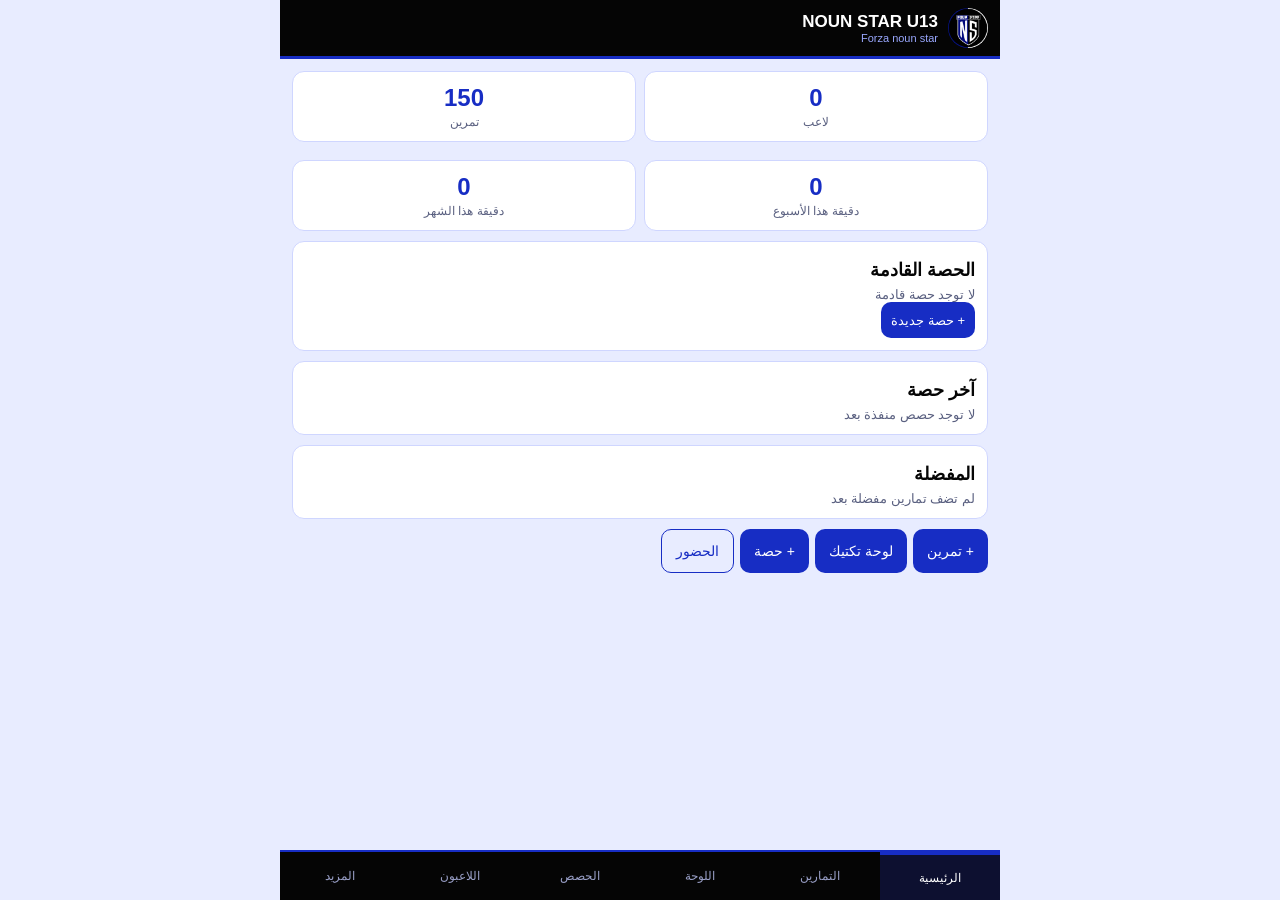
<file: index.html>
<!DOCTYPE html>
<html lang="ar" dir="rtl"><head><meta charset="utf-8">
<meta name="viewport" content="width=device-width, initial-scale=1, viewport-fit=cover">
<link rel="icon" href="icons/icon-192.png"><link rel="manifest" href="manifest.json"><meta name="theme-color" content="#172DC4"><link rel="apple-touch-icon" href="icons/apple-touch-icon-180.png"><meta name="apple-mobile-web-app-title" content="NOUN STAR"><meta name="apple-mobile-web-app-status-bar-style" content="black"><meta name="apple-mobile-web-app-capable" content="yes"><title>NOUN STAR U13</title>
<link rel="stylesheet" href="css/main.css"></head><body>
<div id="app"><header><img src="[data-uri]" alt="NOUN STAR"><div><b>NOUN STAR U13</b><small>Forza noun star</small></div></header>
<main id="main"></main>
<nav id="nav"></nav></div>
<div id="modal"></div><div id="print"></div><div id="live"></div><div id="toast"></div>
<div id="lock"><img src="[data-uri]" alt=""><b>NOUN STAR U13</b><input id="pin" type="password" inputmode="numeric" placeholder="رمز PIN" style="width:200px;text-align:center"><button class="bt" onclick="unlock()">فتح</button></div>
<script src="js/app.js"></script><script>if("serviceWorker" in navigator&&location.protocol!=="file:")navigator.serviceWorker.register("service-worker.js").catch(()=>{})</script></body></html>
</file>
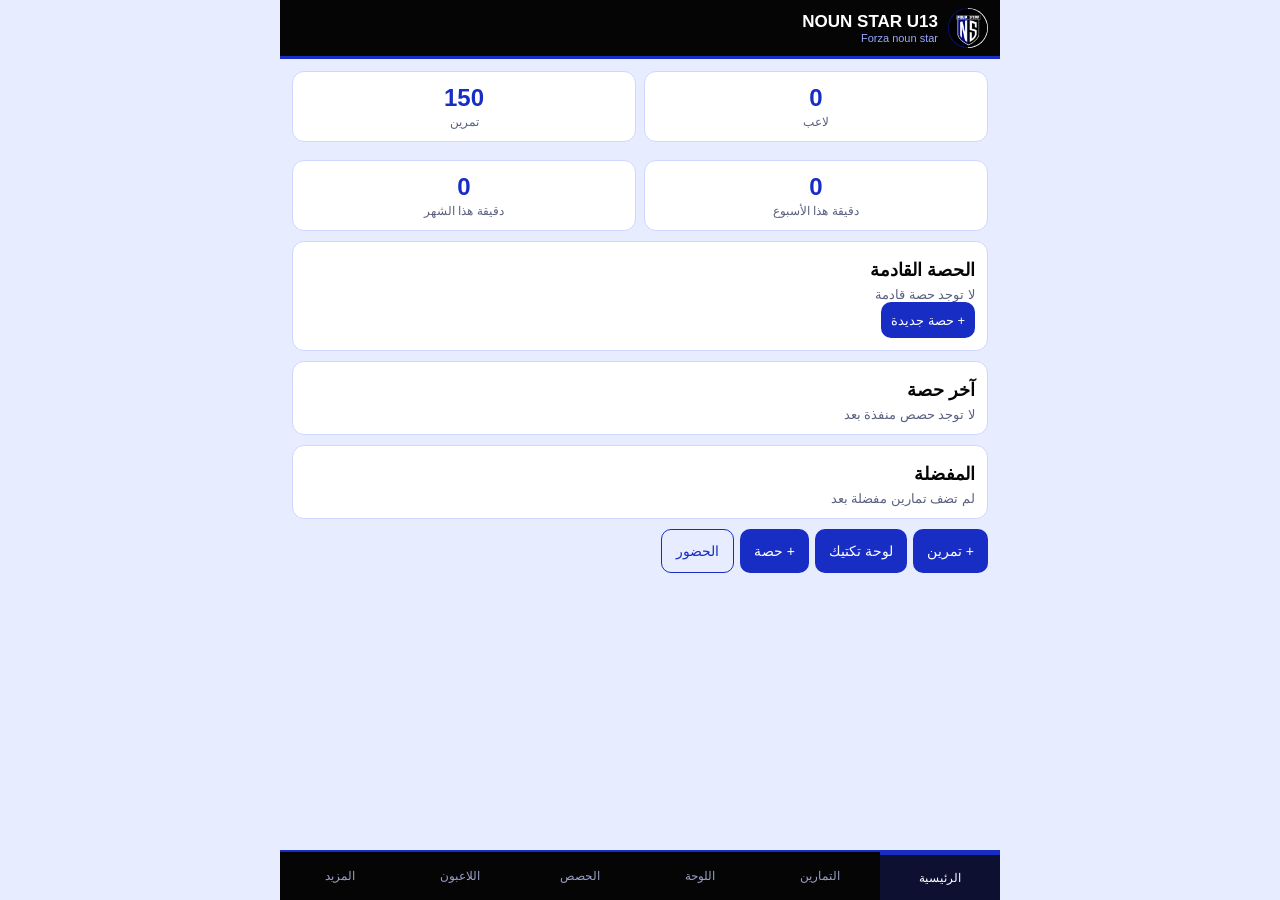
<file: noun-star-u13.html>
<!DOCTYPE html>
<html lang="ar" dir="rtl"><head><meta charset="utf-8">
<meta name="viewport" content="width=device-width, initial-scale=1, viewport-fit=cover">
<link rel="icon" href="data:,"><title>NOUN STAR U13</title>
<style>
:root{--b:#172DC4;--bg:#E8ECFF;--card:#fff;--tx:#050505;--mu:#5a6080;--bd:#cfd6ff;box-sizing:border-box;padding-top:env(safe-area-inset-top,0px);padding-bottom:env(safe-area-inset-bottom,0px)}
@media(prefers-color-scheme:dark){:root:not([data-theme="light"]){--bg:#050505;--card:#12131c;--tx:#fff;--mu:#9aa0c8;--bd:#262a4a}}
:root[data-theme="dark"]{--bg:#050505;--card:#12131c;--tx:#fff;--mu:#9aa0c8;--bd:#262a4a}
*{box-sizing:border-box}html,body{margin:0;height:100%}
body{background:var(--bg);color:var(--tx);font-family:Tahoma,"Segoe UI",Arial,sans-serif;font-size:15px}
#app{display:flex;flex-direction:column;height:100%;max-width:720px;margin:auto}
header{display:flex;align-items:center;gap:10px;padding:8px 12px;background:#050505;color:#fff;border-bottom:3px solid var(--b)}
header img{width:40px;height:40px;border-radius:50%}header b{font-size:17px}header small{color:#9aa8ff;display:block;font-size:11px}
main{flex:1;overflow-y:auto;padding:12px}
nav{display:flex;background:#050505;border-top:2px solid var(--b)}
nav button{flex:1;background:none;border:0;color:#9aa0c8;padding:9px 2px;font-size:12px;font-family:inherit;min-height:48px}
nav button.on{color:#fff;border-top:3px solid var(--b);background:#0d1030}
.card{background:var(--card);border:1px solid var(--bd);border-radius:12px;padding:12px;margin-bottom:10px}
.g{display:grid;grid-template-columns:1fr 1fr;gap:8px}
.st{text-align:center}.st b{font-size:24px;color:var(--b);display:block}.st span{font-size:12px;color:var(--mu)}
button.bt,.bt{background:var(--b);color:#fff;border:0;border-radius:10px;padding:10px 14px;font-family:inherit;font-size:14px;min-height:44px}
.bt.s{background:transparent;color:var(--b);border:1px solid var(--b)}.bt.r{background:#c0262d}.bt.m{padding:6px 10px;min-height:36px;font-size:13px}
input,select,textarea{width:100%;padding:10px;border:1px solid var(--bd);border-radius:10px;background:var(--card);color:var(--tx);font-family:inherit;font-size:15px;margin:3px 0 8px}
label{font-size:12px;color:var(--mu)}h3{margin:6px 0}.row{display:flex;gap:6px;flex-wrap:wrap;align-items:center}
.tag{background:var(--bg);color:var(--b);border-radius:8px;padding:2px 8px;font-size:12px}
.mut{color:var(--mu);font-size:13px}.empty{text-align:center;color:var(--mu);padding:24px 8px}
#modal{position:fixed;inset:0;background:#000a;display:none;align-items:flex-end;justify-content:center;z-index:9}
#modal>div{background:var(--bg);width:100%;max-width:720px;max-height:92%;overflow:auto;border-radius:16px 16px 0 0;padding:14px}
#lock{position:fixed;inset:0;background:#050505;color:#fff;display:none;flex-direction:column;align-items:center;justify-content:center;gap:12px;z-index:20}
#lock img{width:120px}#toast{position:fixed;bottom:80px;left:50%;transform:translateX(-50%);background:#050505;color:#fff;padding:8px 16px;border-radius:20px;display:none;z-index:30}
canvas{width:100%;user-select:none;-webkit-user-select:none;touch-action:none;border-radius:10px;display:block;background:#2e8b3d}
.tools button{padding:6px 8px;min-height:38px;font-size:12px}.tools .on{outline:3px solid #ffd400}
.ok{color:#0a8a3a}.bad{color:#c0262d}
#print{display:none;position:fixed;inset:0;background:#fff;color:#000;overflow:auto;z-index:40;padding:8px;direction:rtl}.pb{position:sticky;top:0;background:#fff;padding:6px 0}.pg{max-width:800px;margin:auto}
.ph{display:flex;align-items:center;gap:12px;background:#172DC4;color:#fff;padding:10px 14px;border-radius:8px;border-bottom:5px solid #050505;-webkit-print-color-adjust:exact;print-color-adjust:exact}.ph img{width:60px;height:60px;border-radius:50%}.ph h1{margin:0;font-size:20px}.ph>div:nth-child(2){flex:1}.pd{font-size:12px;text-align:left}
.pt{width:100%;border-collapse:collapse;margin:10px 0}.pt td,.pt th{border:1px solid #172DC4;padding:6px}.pt th{background:#E8ECFF;color:#172DC4;-webkit-print-color-adjust:exact;print-color-adjust:exact}
.blk{border:1px solid #cfd6ff;border-radius:8px;padding:8px;margin:8px 0;break-inside:avoid}.blk h3 small{color:#555;font-weight:normal}.di{width:100%;max-width:420px;display:block;margin:auto}.bi{max-height:190mm;max-width:100%;display:block;margin:auto}
#live{display:none;position:fixed;inset:0;background:#050505;color:#fff;overflow:auto;z-index:35;padding:10px;padding-top:calc(10px + env(safe-area-inset-top,0px));padding-bottom:calc(10px + env(safe-area-inset-bottom,0px));direction:rtl}.lvh{display:flex;flex-wrap:wrap;gap:8px;align-items:center}.lvh b{flex:1 1 100%;overflow-wrap:anywhere}.lvc{font-size:min(26vw,120px);text-align:center;font-weight:bold;font-variant-numeric:tabular-nums;direction:ltr}.lvbar{height:10px;background:#262a4a;border-radius:6px;overflow:hidden}.lvbar i{display:block;height:100%;background:#172DC4}.lvk{background:#12131c;color:#fff;border-color:#262a4a}.lvn{text-align:center;color:#9aa8ff;margin:4px}.lvk summary{min-height:36px}#live .bt.s{color:#9aa8ff;border-color:#9aa8ff}
@page{size:A4;margin:10mm}@media print{body>*:not(#print){display:none!important}#print{position:static;display:block!important;overflow:visible;padding:0}.pb{display:none}html,body{height:auto;overflow:visible;background:#fff!important}.pg h2{break-after:avoid;color:#172DC4}}
</style></head><body>
<div id="app"><header><img src="[data-uri]" alt="NOUN STAR"><div><b>NOUN STAR U13</b><small>Forza noun star</small></div></header>
<main id="main"></main>
<nav id="nav"></nav></div>
<div id="modal"></div><div id="print"></div><div id="live"></div><div id="toast"></div>
<div id="lock"><img src="[data-uri]" alt=""><b>NOUN STAR U13</b><input id="pin" type="password" inputmode="numeric" placeholder="رمز PIN" style="width:200px;text-align:center"><button class="bt" onclick="unlock()">فتح</button></div>
<script>
const $=s=>document.querySelector(s),uid=()=>Math.random().toString(36).slice(2,9),esc=s=>String(s??'').replace(/[&<>"]/g,c=>({'&':'&amp;','<':'&lt;','>':'&gt;','"':'&quot;'}[c]));
const CATS=['الإحماء','التحكم واللمسة الأولى','التمرير والاستلام','المراوغة و1 ضد 1','التسديد','الاستحواذ والروندو','المساحات الصغيرة','تكتيك هجومي','تكتيك دفاعي','الضغط والتحولات','الكرات الثابتة','حراس المرمى','السرعة والتوافق','مباريات مصغرة','التهدئة','الحماية والاحتفاظ','التحركات دون كرة','الأطراف والعرضيات','اتخاذ القرار والإدراك','الدفاع','العرضيات والإنهاء','بناء اللعب'];
const ST={p:'حاضر',a:'غائب',l:'متأخر',i:'مصاب',e:'معذور'};
let S={drills:[],boards:[],players:[],sessions:[],settings:{theme:'light'},v:1},view='home';
/* ---- storage (IndexedDB) ---- */
const idb=()=>new Promise((res,rej)=>{const r=indexedDB.open('nsu13',1);r.onupgradeneeded=()=>r.result.createObjectStore('k');r.onsuccess=()=>res(r.result);r.onerror=()=>rej(r.error)});
async function load(){try{const d=await idb();return await new Promise(r=>{const q=d.transaction('k').objectStore('k').get('s');q.onsuccess=()=>r(q.result);q.onerror=()=>r(null)})}catch(e){return null}}
async function save(){try{const d=await idb();d.transaction('k','readwrite').objectStore('k').put(JSON.parse(JSON.stringify(S)),'s')}catch(e){toast('تعذّر الحفظ في المتصفح')}}
function toast(t){const e=$('#toast');e.textContent=t;e.style.display='block';setTimeout(()=>e.style.display='none',2200)}
function modal(h){const m=$('#modal');m.innerHTML='<div>'+h+'</div>';m.style.display='flex'}
function closeM(){$('#modal').style.display='none'}
$('#modal').addEventListener('click',e=>{if(e.target.id==='modal')closeM()});
/* ---- seed ---- */
const SEED=[
['إحماء بالكرة في دوائر','الإحماء','رفع الإيقاع وتهيئة العضلات مع الكرة',10,'6-20','سهل','كرة لكل لاعب، أقماع','كل لاعب بكرة داخل مربع 20×20|جري خفيف مع دفع الكرة|تغيير الاتجاه عند الصافرة|إضافة سحب الكرة بباطن القدم','رأس مرفوع وحركة سلسة','النظر للكرة طوال الوقت'],
['لمسات أولى على حائط','التحكم واللمسة الأولى','تحسين الاستلام باتجاه اللعب',12,'2-12','سهل','كرات، أقماع','ثنائيات تبعد 5 م|تمرير واستلام بلمسة توجيه|ثم لمستان|بالقدم الضعيفة','الجسم نصف مفتوح قبل الاستلام','استلام الكرة بين القدمين'],
['مربع التمرير 4 أقماع','التمرير والاستلام','دقة التمرير والتحرك بعده',15,'8-16','متوسط','4 أقماع، كرات','مربع 15×15 مع لاعبين عند كل قمع|تمرير والتحرك لقمع آخر|إضافة كرة ثانية|تمرير بلمسة واحدة','تمرير بباطن القدم واستلام موجّه','الوقوف بعد التمرير'],
['روندو 4 ضد 1','الاستحواذ والروندو','الاستحواذ تحت ضغط خفيف',12,'5-10','سهل','أقماع، كرة','4 لاعبين حول مربع 8×8 ومدافع في المنتصف|تمرير بلمستين|من يخسر الكرة يبدل المدافع|تقليل اللمسات','قدّم زاوية تمرير للزميل','التمرير فوق الأرض بقوة زائدة'],
['روندو 5 ضد 2','الاستحواذ والروندو','تحريك الكرة بسرعة والتفكير قبل الاستلام',15,'7-14','متوسط','أقماع، كرة','5 حول مربع 10×10 و2 مدافعان|10 تمريرات = نقطة|تقييد اللمسات','التواصل بالصوت','التجمع في ناحية واحدة'],
['1 ضد 1 نحو مرميين صغيرين','المراوغة و1 ضد 1','الجرأة في المواجهة وتغيير الاتجاه',15,'6-12','متوسط','مرميان صغيران، كرات','ملعب 15×10|مهاجم ومدافع|3 دقائق ثم تبديل','خدعة ثم تسارع','الاندفاع نحو المدافع بلا خطة'],
['تسديد بعد مراوغة','التسديد','إنهاء الهجمة بثقة',15,'6-14','متوسط','مرمى، أقماع، كرات','طابور عند القمع|مراوغة قمعين|تسديد على المرمى|تغيير القدم','ثبّت القدم الساندة','التسديد بالرأس منخفض الإغلاق'],
['بناء اللعب من الخلف 4+حارس ضد 2','تكتيك هجومي','الخروج بالكرة تحت الضغط',20,'7-12','متقدم','أقماع، مرميان','الحارس وأربعة مدافعين ضد مهاجمين|الهدف تجاوز خط وسط بتمريرة|مساندة الحارس','الزوايا والمساحات','تمرير عرضي خطِر'],
['الضغط ثم التراجع','الضغط والتحولات','سرعة التحول عند فقد الكرة',15,'8-16','متقدم','أقماع، مرميان','لعب 4 ضد 4|عند فقد الكرة 5 ثوانٍ ضغط|إن فشل التراجع للمنطقة','الضغط الجماعي','ضغط فردي متفرق'],
['مباراة مصغرة 5 ضد 5','مباريات مصغرة','تطبيق المبادئ في أجواء مباراة',20,'10-12','سهل','مرميان صغيران','ملعب 40×30|لمستان إلزاميتان|هدف بعد 3 تمريرات يحسب 2','التوجيه القصير أثناء اللعب','كثرة التوقف'],
['تمطيط وتهدئة','التهدئة','استرجاع بعد الحصة',8,'الكل','سهل','لا شيء','مشي بطيء 2 د|تمطيط الفخذين والساقين 20 ث لكل عضلة|تنفس عميق','هدوء وتركيز','تمطيط مؤلم']
];
function seed(){S.drills=SEED.map(d=>({id:uid(),name:d[0],cat:d[1],goal:d[2],min:d[3],np:d[4],level:d[5],equip:d[6],steps:d[7].split('|'),tips:d[8],mist:d[9],src:'seed',fav:false,status:'جاهز',notes:'',board:'',cr:Date.now(),up:Date.now()}))}
/* ---- phase 2: extra drills, diagrams, formations ---- */
const P=(k,x,y,n)=>({id:uid(),k,x,y,n}),A=(s,x1,y1,x2,y2)=>({s,x1,y1,x2,y2});
const row=(k,n,y,x0=.15,x1=.85)=>Array.from({length:n},(_,i)=>P(k,n>1?x0+(x1-x0)*i/(n-1):.5,y,i+1));
const GEN={
rondo:(a,d)=>{const p=[];for(let i=0;i<a;i++){const t=i/a*6.283-1.57;p.push(P('a',.5+.36*Math.cos(t),.5+.36*Math.sin(t),i+1))}p.push(...row('b',d,.5,.4,.6),P('ball',.5,.14));return{p,a:[A('pass',p[0].x,p[0].y,p[1].x,p[1].y),A('pass',p[1].x,p[1].y,p[2].x,p[2].y)]}},
sq:n=>{const p=[],a=[];for(let i=0;i<n;i++){const t=i/n*6.283-1.57,x=.5+.38*Math.cos(t),y=.5+.38*Math.sin(t);p.push(P('cone',x,y),P('a',x*.9+.05,y*.9+.05,i+1))}const q=p.filter(z=>z.k==='a');q.forEach((z,i)=>{const o=q[(i+1)%n];a.push(A('pass',z.x,z.y,o.x,o.y))});return{p,a}},
pairs:()=>({p:[P('a',.15,.5,1),P('a',.85,.5,2),P('cone',.3,.35),P('cone',.7,.35),P('ball',.2,.55)],a:[A('pass',.2,.45,.8,.45),A('run',.85,.6,.85,.75)]}),
slalom:n=>{const p=[],a=[];let px=.5,py=.92;p.push(P('a',px,py,1));for(let i=0;i<n;i++){const y=.8-i*(.65/n);p.push(P('cone',.5,y));const x=i%2?.32:.68;a.push(A('drib',px,py,x,y-.03));px=x;py=y-.03}return{p,a}},
shoot:()=>({p:[P('goal',.5,.06),P('a',.5,.8,1),P('a',.88,.45,2),P('cone',.3,.55),P('cone',.7,.55),P('ball',.88,.5)],a:[A('pass',.88,.45,.55,.72),A('shot',.5,.8,.5,.1)]}),
v1:()=>({p:[P('goal',.5,.05),P('goal',.5,.95),P('a',.5,.7,1),P('b',.5,.4,1),P('ball',.5,.75)],a:[A('drib',.5,.7,.35,.5),A('shot',.35,.5,.5,.1),A('run',.5,.4,.45,.55)]}),
game:n=>{const p=[P('goal',.5,.05),P('goal',.5,.95),...row('a',n,.7),...row('b',n,.3),P('ball',.5,.5)];return{p,a:[A('pass',p[2].x,p[2].y,p[3].x,p[3].y-.1)]}},
press:(a,b)=>{const p=[...row('a',a,.65),...row('b',b,.35),P('ball',.2,.7)];return{p,a:[A('pass',p[0].x,p[0].y,p[1].x,p[1].y),A('run',p[a].x,p[a].y,p[1].x,p[1].y-.05)]}},
keeper:()=>({p:[P('goal',.5,.06),P('g',.5,.15,1),P('a',.25,.6,1),P('a',.75,.6,2),P('ball',.25,.64)],a:[A('shot',.25,.6,.45,.1),A('shot',.75,.6,.55,.1)]}),
wave:n=>({p:[...row('a',n,.85),...row('cone',n,.2).map(z=>({...z,k:'cone'}))],a:row('a',n,.85).map(z=>A('run',z.x,.82,z.x,.25))}),
gates:()=>({p:[P('cone',.25,.5),P('cone',.35,.5),P('cone',.45,.3),P('cone',.55,.3),P('cone',.65,.5),P('cone',.75,.5),P('a',.5,.85,1),P('ball',.5,.8)],a:[A('drib',.5,.85,.3,.5),A('drib',.3,.5,.5,.3),A('drib',.5,.3,.7,.5)]}),
build:()=>({p:[P('g',.5,.9,1),P('a',.2,.72,2),P('a',.8,.72,3),P('a',.5,.55,4),P('b',.35,.5,1),P('b',.65,.5,2),P('ball',.5,.86)],a:[A('pass',.5,.9,.2,.72),A('pass',.2,.72,.5,.55),A('run',.8,.72,.85,.4)]})};
const DGMAP={'إحماء بالكرة في دوائر':['wave',6],'لمسات أولى على حائط':['pairs'],'مربع التمرير 4 أقماع':['sq',4],'روندو 4 ضد 1':['rondo',4,1],'روندو 5 ضد 2':['rondo',5,2],'1 ضد 1 نحو مرميين صغيرين':['v1'],'تسديد بعد مراوغة':['shoot'],'بناء اللعب من الخلف 4+حارس ضد 2':['build'],'الضغط ثم التراجع':['press',4,4],'مباراة مصغرة 5 ضد 5':['game',5],'تمطيط وتهدئة':['wave',4]};
const NEW=[
['w1','تحريك ديناميكي للإحماء','الإحماء','رفع الحرارة وتحريك المفاصل قبل الجهد',8,'6-20','20×20 م','سهل','أقماع','جري خفيف على خط 15 م|رفع الركبتين لـ5 م|ركلات خلفية|خطوات جانبية ثم عودة','إيقاع متدرج وتنفس منتظم','البدء بسرعة قصوى','مشي سريع بدل الجري','إضافة قفزات خفيفة',['wave',6]],
['w2','بوابات الإحماء','الإحماء','تعويد اللاعب على رفع الرأس أثناء السيطرة',10,'6-16','25×25 م','سهل','أقماع، كرة لكل لاعب','نشر بوابات من قمعين|المرور بالكرة عبر أي بوابة|عدّ البوابات في دقيقة|تنويع القدم','نظرة سريعة قبل كل بوابة','التمركز عند بوابة واحدة','بوابات أوسع','ممنوع تكرار نفس البوابة',['gates']],
['c1','لمسة وتوجيه','التحكم واللمسة الأولى','توجيه الكرة بأول لمسة بعيدًا عن الضغط',12,'2-12','10×5 م لكل ثنائي','سهل','كرات، قمعان','ثنائي بينهما 6 م|الاستلام بجهة قمع محدد|تمرير باللمسة الثانية|تبديل الجهة','فتح الجسم نحو المساحة','لمس الكرة أمام الجسم دائمًا','تقريب المسافة','لمسة واحدة فقط',['pairs']],
['c2','شبكة التحكم بالألوان','التحكم واللمسة الأولى','تنويع أسطح القدم أثناء السيطرة',12,'4-12','20×20 م','متوسط','أقماع ملونة، كرات','4 أقماع ملونة بالزوايا|مناداة لون ثم الذهاب إليه بالكرة|سطح قدم مختلف في كل مرة|تسارع بعد اللمسة الأخيرة','رأس مرفوع','الجري بالكرة بعيدة','تقليل السرعة','تحديد القدم الضعيفة',['sq',4]],
['p1','مثلث التمرير والتحرك','التمرير والاستلام','تمرير وتحرك مستمر لإيجاد زاوية دعم',15,'6-12','12×12 م','سهل','3 أقماع، كرة','3 لاعبين على رؤوس مثلث|تمرير ثم الركض لقمع آخر|اتجاه عكسي بعد دقيقتين|لمستان ثم لمسة','التحرك قبل الاستلام','الوقوف بعد التمرير','تكبير المثلث','لمسة واحدة',['sq',3]],
['p2','التمرير الطويل القطري','التمرير والاستلام','تمرير طويل بدقة مع استلام موجّه',15,'4-12','30×15 م','متوسط','كرات، أقماع','ثنائيات على قطر الملعب|تمريرة طويلة أرضية|ثم عالية|استلام داخل مربع','قدم ساند بجانب الكرة','ضرب الكرة بأطراف القدم','مسافة أقصر','مسافة أطول وبلمسة',['pairs']],
['p3','بناء ثلاثي وتجاوز الضغط','التمرير والاستلام','الخروج من الضغط بتمريرات قصيرة',18,'7-10','35×25 م','متقدم','أقماع، كرات','حارس وثلاثة لاعبين ضد اثنين|تجاوز خط الأقماع بالتمرير|عند الفقد تبديل الأدوار|نقطة لكل عبور','زوايا دعم واضحة','التمرير عبر المنتصف','3 ضد 1','تحديد اللمسات',['build']],
['d1','سلالوم المراوغة','المراوغة و1 ضد 1','تغيير الاتجاه بأقل لمسات وتسارع بعده',12,'4-12','20 م طولًا','سهل','6 أقماع، كرات','5 أقماع بينها 2 م|مراوغة بباطن القدم|ثم خارجه|تسارع عند الخروج','لمسة قريبة والجسم منخفض','النظر للكرة طوال الوقت','أقماع أبعد','بالقدم الضعيفة',['slalom',5]],
['d2','1 ضد 1 بوابة نهائية','المراوغة و1 ضد 1','حسم المواجهة بخدعة ثم تسارع',15,'6-12','15×10 م','متوسط','بوابة قمعين، كرات','المهاجم يبدأ من خط الوسط|المدافع يبدأ بعده بثانية|التسجيل عبر البوابة|تبديل بعد 3 محاولات','خدعة ثم تسارع','الاندفاع بلا خطة','مدافع سلبي','مدافع يضغط فورًا',['v1']],
['s1','تسديد من تمريرة جانبية','التسديد','تسديد مباشر بعد استلام من الجناح',15,'6-12','نصف ملعب','متوسط','مرمى، كرات، أقماع','المغذّي على الجناح|تمريرة أرضية للاعب|تسديد من المنطقة|تبديل الأدوار','زاوية الجسم وقدم ساندة ثابتة','رفع الكرة عاليًا','بلا حارس','وجود حارس ومدافع',['shoot']],
['s2','تسديد بعد لمسة توجيه','التسديد','لمسة أولى نحو المرمى ثم إنهاء سريع',15,'6-12','نصف ملعب','متقدم','مرمى، كرات','تمريرة من الأمام|توجيه بلمسة|تسديد قبل خروج الحارس|تغيير القدم','لمسة بعيدة عن الحارس','لمستان قبل التسديد','تسديد بلمستين','ثانيتان فقط للإنهاء',['shoot']],
['r1','روندو 3 ضد 1','الاستحواذ والروندو','أساسيات الاستحواذ بعدد صغير',10,'4-8','6×6 م','سهل','أقماع، كرة','3 لاعبين ومدافع في مربع|تمرير بدون حد للمس|الخاسر يدافع|عدّ 5 تمريرات','التمرير بعيدًا عن المدافع','تمرير أمام المدافع','مربع أكبر','لمستان',['rondo',3,1]],
['r2','روندو 6 ضد 2','الاستحواذ والروندو','استحواذ بتنويع الزوايا والإيقاع',15,'8-16','12×12 م','متوسط','أقماع، كرتان','6 حول دائرة ومدافعان|حرية اللمس ثم لمستان|10 تمريرات نقطة|إضافة كرة ثانية','تغيير الإيقاع','التمرير لأقرب زميل فقط','4 ضد 2','لمسة واحدة',['rondo',6,2]],
['t1','المثلث الهجومي 3 ضد 2','تكتيك هجومي','خلق زيادة عددية والاستفادة منها',18,'8-14','30×25 م','متوسط','مرمى صغير، كرات','3 مهاجمين ضد مدافعين|تمرير وتحرك دون كرة|الإنهاء خلال 10 ث|تبديل الأدوار','تمريرة بعد جذب المدافع','حمل الكرة طويلًا','مدافع واحد','3 ضد 2 مع عودة مدافع',['press',3,2]],
['t2','التحرك بين الخطوط','تكتيك هجومي','استلام بين خطي الخصم وبناء الهجمة',20,'10-14','نصف ملعب','متقدم','أقماع، مرمى','خط دفاع بأقماع ولاعبون|تمريرة لمن يتحرك بين الخطين|ثم تمريرة للعمق|إنهاء','استلام بجسم نصف مفتوح','الاستلام وظهر اللاعب للمرمى','بلا ضغط','ضغط من الخلف',['build']],
['df1','التغطية والمساندة 2 ضد 1','تكتيك دفاعي','فهم دور المدافع الأول والمغطّي',15,'6-12','20×15 م','متوسط','بوابات، كرات','مدافع أول يؤخّر والثاني يغطي|إجبار المهاجم لجهة محددة|استعادة الكرة = هدف','تواصل بالصوت','الاندفاع معًا','مهاجم واحد','3 ضد 2',['press',2,2]],
['df2','حماية المساحة 2 ضد 2','تكتيك دفاعي','التمركز الدفاعي بين الكرة والمرمى',15,'4-12','20×15 م','متقدم','مرميان صغيران','مهاجمان ضد مدافعين|التراجع لحماية العمق|فريق يسجل ينتقل','جسم جانبي ورؤية الكرة','الوقوف على خط واحد','3 ضد 2 دفاعيًا','مباراة بمرمى كبير',['v1']],
['pr1','مطاردة بعد الفقد','الضغط والتحولات','الضغط الفوري عند فقد الكرة',15,'8-16','30×20 م','متقدم','أقماع، كرات','4 ضد 4 مع مناطق|عند فقد الكرة 5 ثوانٍ ضغط|ثم تراجع منظم|نقطة للاستعادة','إغلاق الخيار القريب','الضغط الفردي','6 ثوانٍ','4 ثوانٍ',['press',4,4]],
['g1','التصدي للتسديدات القريبة','حراس المرمى','وضعية الاستعداد والتصدي',12,'2-6','منطقة 6 ياردات','سهل','مرمى، كرات','حارس في وضع الاستعداد|تسديدات أرضية قوية|ثم نصف ارتفاع|عودة للوضع','وزن على مقدمة القدم','التراجع للخلف','أرضية فقط','تسديدات متتابعة',['keeper']],
['g2','توزيع الحارس بالقدم','حراس المرمى','تمرير الحارس بدقة لبدء الهجمة',12,'3-8','نصف ملعب','متوسط','مرمى، أقماع، كرات','الحارس يمرر للمدافع بين قمعين|ثم تمريرة للجناح|استلام الكرة بيده ثم قدمه','نظرة لتحديد الزميل','تمريرة قوية جدًا','مسافة قصيرة','بوجود ضغط',['build']],
['sp1','تسارع 10 أمتار','السرعة والتوافق','انطلاقة سريعة من وضع متنوع',10,'4-16','خط 10 م','سهل','أقماع','البدء من وقوف|البدء من جلوس|البدء بعد خطوات جانبية|راحة 30 ث','ميل الجسم للأمام','رفع الجسم مبكرًا','مسافة 5 م','وزن زائد صفر وانطلاقة مع كرة',['wave',5]],
['sp2','توافق بين الأقماع','السرعة والتوافق','خفة القدمين وتنسيق الحركة',10,'4-12','15 م','متوسط','7 أقماع','لمس كل قمع بالقدم بالتتابع|خطوات جانبية بين الأقماع|قفز على قدم|بالكرة','أطراف الأصابع','الاستعجال على حساب الدقة','إيقاع أبطأ','بالكرة وبلمسة',['slalom',7]],
['m1','مباراة 3 ضد 3','مباريات مصغرة','تطبيق مبادئ اللعب في مساحة صغيرة',15,'6-12','30×20 م','سهل','مرميان صغيران','3 ضد 3 بمرميين|هدف بعد 3 تمريرات|تغيير الفرق كل 5 د|شرط لمستين','تعليمات قصيرة','الركض بالكرة وحدها','4 ضد 3','لمستان',['game',3]],
['m2','مباراة 4 ضد 4 بحارس','مباريات مصغرة','موازنة الهجوم والدفاع مع وجود حارس',20,'10-12','40×30 م','متوسط','مرميان، أقماع','4 ضد 4 بحارس لكل فريق|الرمية بدل التسلل|بعد الهدف انطلاق من الحارس|شرط الاستحواذ 3 تمريرات','التوازن الدفاعي','الاندفاع جميعًا','5 ضد 4','لمستان ومنطقة محايدة',['game',4]]];
function migrate(){S.forms=S.forms||{};S.seeded=S.seeded||[];S.drills.forEach(d=>{if(d.src==='seed'&&!d.dg&&DGMAP[d.name])d.dg=DGMAP[d.name]});
NEW.forEach(r=>{if(S.seeded.includes(r[0]))return;S.seeded.push(r[0]);S.drills.push({id:uid(),sid:r[0],name:r[1],cat:r[2],goal:r[3],min:r[4],np:r[5],space:r[6],level:r[7],equip:r[8],steps:r[9].split('|'),tips:r[10],mist:r[11],easy:r[12],hard:r[13],dg:r[14],src:'seed',fav:false,status:'جاهز',notes:'',board:'',cr:Date.now(),up:Date.now()})})}
function dgImg(d){if(!d.dg||!GEN[d.dg[0]])return'';const c=document.createElement('canvas');c.width=600;c.height=420;const c0=cx;cx=c.getContext('2d');cx.fillStyle='#2e8b3d';cx.fillRect(0,0,600,420);cx.strokeStyle='#fff';cx.lineWidth=4;cx.strokeRect(12,12,576,396);items(GEN[d.dg[0]](...d.dg.slice(1)),600,420);const u=c.toDataURL();cx=c0;return u}
const FORMS={'4-3-3':[1,4,3,3],'4-2-3-1':[1,4,2,3,1],'4-4-2':[1,4,4,2],'3-5-2':[1,3,5,2]};
function applyForm(n){if(!n)return;const f=FORMS[n]||S.forms[n];if(!f)return;snap();const fr=B.frames[fi];fr.p=fr.p.filter(i=>i.k!=='a'&&i.k!=='g');
if(typeof f[0]==='number'){const ys=f.map((_,i)=>.9-i*(.58/(f.length-1)));let k=0;f.forEach((c,i)=>{for(let j=0;j<c;j++)fr.p.push({id:uid(),k:i?'a':'g',x:(j+1)/(c+1),y:ys[i],n:++k})})}else f.forEach(q=>fr.p.push({...q,id:uid()}));draw()}
function saveForm(){const n=(prompt('اسم التشكيلة؟')||'').trim();if(!n)return;S.forms[n]=B.frames[fi].p.filter(i=>i.k==='a'||i.k==='g').map(({x,y,k,n})=>({x,y,k,n}));save();toast('تم حفظ التشكيلة');boardView()}
function linkD(id){if(!id)return;saveB();const d=S.drills.find(x=>x.id===id);d.board=B.id;save();toast('تم الربط بالتمرين')}
function arcD(id){const d=S.drills.find(x=>x.id===id);d.status=d.status==='مؤرشف'?'جاهز':'مؤرشف';save();dl()}
function pitchAlt(W,H){const pt=(B&&B.pt)||'full';if(pt==='full')return false;cx.fillStyle='#2e8b3d';cx.fillRect(0,0,W,H);cx.strokeStyle='#fff';cx.lineWidth=3;const m=W*.04;cx.strokeRect(m,m,W-2*m,H-2*m);if(pt==='half'){cx.strokeRect(W*.2,m,W*.6,H*.28);cx.strokeRect(W*.36,m,W*.28,H*.1);cx.beginPath();cx.arc(W/2,H-m,W*.13,Math.PI,0);cx.stroke()}else{cx.setLineDash([12,12]);cx.strokeRect(W*.18,H*.2,W*.64,H*.6);cx.setLineDash([])}return true}
const hs=s=>{let h=2166136261;for(let i=0;i<s.length;i++){h^=s.charCodeAt(i);h=Math.imul(h,16777619)}return(h>>>0).toString(16)};
const EQ=['cone','ball','goal','disc'];
/* ---- print & PDF (local: browser print dialog -> "Save as PDF") ---- */
const LOGO=()=>$('header img').src;
function showPrint(h){const p=$('#print');p.innerHTML=`<div class="pb"><button class="bt" onclick="window.print()">طباعة / حفظ PDF</button> <button class="bt s" onclick="$('#print').style.display='none'">إغلاق</button></div><div class="pg">${h}</div>`;p.style.display='block';p.scrollTop=0}
const pHead=t=>`<div class="ph"><img src="${LOGO()}" alt=""><div><h1>NOUN STAR U13</h1><div>${t}</div></div><div class="pd">Forza noun star<br>${new Date().toLocaleDateString('ar')}</div></div>`;
function boardImg(b,i){const c=document.createElement('canvas');c.width=600;c.height=840;const c0=cx,B0=B;cx=c.getContext('2d');B=b;pitch(600,840);items(b.frames[i||0],600,840);B=B0;cx=c0;return c.toDataURL()}
const boardBlock=b=>b.frames.slice(0,6).map((f,i)=>`<div class="blk"><h3>${esc(b.name)} — إطار ${i+1}</h3><img class="bi" alt="" src="${boardImg(b,i)}"></div>`).join('');
const drillBlock=d0=>drillBlock0(E(d0)),drillBlock0=d=>`<div class="blk"><h3>${esc(d.name)} <small>${d.min} د · ${esc(d.level)} · <bdi dir="ltr">${esc(d.np)}</bdi> لاعب</small></h3>${dgImgs(d).map(u=>`<img class="di" alt="" src="${u}">`).join('')}<p><b>الهدف:</b> ${esc(d.goal)}</p>${d.space?`<p><b>المساحة:</b> ${esc(d.space)}</p>`:''}<p><b>المعدات:</b> ${esc(d.equip)}</p><ol>${d.steps.map(s=>`<li>${esc(s)}</li>`).join('')}</ol><p><b>نقاط التدريب:</b> ${esc(d.tips)}</p><p><b>أخطاء شائعة:</b> ${esc(d.mist)}</p>${d.easy?`<p><b>تبسيط:</b> ${esc(d.easy)} — <b>تصعيد:</b> ${esc(d.hard)}</p>`:''}${d.safe?`<p><b>السلامة:</b> ${esc(d.safe)}</p>`:''}</div>`;
function printDrill(id){const d=S.drills.find(x=>x.id===id),b=S.boards.find(x=>x.id===d.board);closeM();showPrint(pHead('بطاقة تمرين')+drillBlock(d)+(b?boardBlock(b):''))}
function printBoard(){if(B)showPrint(pHead('لوحة تكتيكية')+boardBlock(B))}
function printSession(id){const s=typeof id==='object'?id:S.sessions.find(x=>x.id===id),t=sum(s),df=t-s.total,at=Object.values(s.att||{}),n=k=>at.filter(x=>x===k).length;
showPrint(pHead('خطة حصة: '+esc(s.name))+`<table class="pt"><tr><td>التاريخ: ${esc(s.date)}</td><td>المدة المحددة: ${s.total} د</td><td>مجموع المراحل: ${t} د${df>0?` (يزيد ${df} د)`:''}</td></tr><tr><td colspan="3">الهدف: ${esc(s.goal||'—')}</td></tr></table><table class="pt"><tr><th>#</th><th>المرحلة</th><th>المدة</th><th>التمرين</th></tr>${s.ph.map((p,i)=>`<tr><td>${i+1}</td><td>${esc(p.name)}</td><td>${p.min} د</td><td>${esc((S.drills.find(d=>d.id===p.drill)||{}).name||'—')}</td></tr>`).join('')}</table>`+s.ph.map(p=>{const d=S.drills.find(x=>x.id===p.drill),b=S.boards.find(x=>x.id===p.board);return d||b?`<h2>${esc(p.name)} (${p.min} د)</h2>${p.note?`<p>ملاحظة المدرب: ${esc(p.note)}</p>`:''}`+(d?drillBlock(d):'')+(b?boardBlock(b):''):''}).join('')+`<div class="blk"><h3>الحضور والتقييم</h3><p>حاضر ${n('p')} · غائب ${n('a')} · متأخر ${n('l')} · مصاب ${n('i')} · معذور ${n('e')}</p><p>${esc(s.eval||'لا توجد ملاحظات')}</p></div>`)}
/* ---- batch 1: more diagram templates + 24 drills + filters ---- */
Object.assign(GEN,{
shield:f=>({p:[P('a',.5,.6,1),P('b',.5,f?.72:.45,1),P('ball',.5,.62),P('cone',.25,.3),P('cone',.75,.3),P('cone',.25,.85),P('cone',.75,.85)],a:[A('run',.5,f?.85:.3,.5,f?.74:.47),A('drib',.5,.6,f?.3:.75,f?.4:.7)]}),
tri:()=>({p:[P('a',.5,.2,1),P('a',.2,.75,2),P('a',.8,.75,3),P('cone',.5,.5)],a:[A('pass',.5,.2,.2,.75),A('pass',.2,.75,.8,.75),A('pass',.8,.75,.5,.2),A('run',.2,.75,.3,.55)]}),
dia:()=>({p:[P('a',.5,.1,1),P('a',.1,.5,2),P('a',.9,.5,3),P('a',.5,.9,4),P('b',.5,.5,1)],a:[A('pass',.5,.1,.1,.5),A('pass',.1,.5,.5,.9),A('run',.5,.5,.3,.35)]}),
wing:f=>({p:[P('goal',.5,.05),P('a',f?.1:.9,.5,1),P('a',.4,.2,2),P('a',.6,.2,3),P('b',.5,.2,1),P('ball',f?.1:.9,.55)],a:[A('run',f?.1:.9,.5,f?.1:.9,.2),A('pass',f?.1:.9,.2,.45,.2),A('shot',.45,.2,.5,.08)]}),
corner:()=>({p:[P('goal',.5,.05),P('ball',.95,.04),P('a',.95,.1,1),P('a',.6,.2,2),P('a',.4,.25,3),P('b',.5,.15,1),P('b',.65,.28,2)],a:[A('pass',.95,.1,.8,.3),A('run',.6,.2,.75,.3),A('shot',.8,.3,.5,.08)]}),
scan:()=>({p:[P('a',.5,.5,1),P('cone',.5,.1),P('cone',.1,.5),P('cone',.9,.5),P('cone',.5,.9),P('b',.5,.75,1),P('ball',.5,.55)],a:[A('run',.5,.5,.5,.2),A('run',.5,.5,.2,.5)]}),
chain:n=>({p:row('a',n,.5),a:row('a',n,.5).slice(1).map((z,i)=>A('pass',.15+.7*i/(n-1),.45,z.x,.45)).concat([A('run',.15,.6,.85,.6)])}),
zones:()=>({p:[...row('a',3,.75),...row('b',2,.5,.3,.7),P('disc',.5,.5),P('cone',.05,.5),P('cone',.95,.5),P('a',.5,.25,4)],a:[A('pass',.5,.75,.5,.28)]}),
trans:n=>({p:[P('goal',.5,.05),P('goal',.5,.95),...row('a',n,.6),...row('b',n,.4),P('ball',.5,.5)],a:[A('shot',.5,.6,.5,.92),A('run',.2,.4,.2,.65)]}),
relay:()=>({p:[...row('cone',3,.3,.25,.75),...row('a',3,.85,.25,.75),P('ball',.25,.9)],a:[A('drib',.25,.85,.25,.33),A('run',.25,.3,.25,.8)]}),
foot:()=>({p:[...row('cone',6,.4,.2,.8),...row('cone',6,.55,.2,.8),P('a',.1,.9,1)],a:[A('run',.1,.9,.2,.6),A('run',.2,.6,.3,.45),A('run',.3,.45,.4,.6),A('run',.4,.6,.5,.45)]}),
kd:()=>({p:[P('goal',.5,.06),P('g',.5,.14,1),P('a',.5,.55,1),P('cone',.3,.14),P('cone',.7,.14)],a:[A('shot',.5,.55,.3,.1),A('shot',.5,.55,.7,.1)]})});
const TY={'الإحماء':'بدني','السرعة والتوافق':'بدني','التهدئة':'بدني','مباريات مصغرة':'لعب'};['الكرات الثابتة','تكتيك هجومي','تكتيك دفاعي','الضغط والتحولات','الأطراف والعرضيات','التحركات دون كرة','اتخاذ القرار والإدراك','الاستحواذ والروندو','المساحات الصغيرة'].forEach(c=>TY[c]='تكتيكي');
const phs=d=>d.phase||(d.cat==='الإحماء'?'إحماء':d.cat==='التهدئة'?'تهدئة':'رئيسي'),tys=d=>d.type||TY[d.cat]||'فني',dm=d=>d.min<=10?'≤10':d.min<=15?'11-15':d.min<=20?'16-20':'>20',npr=d=>{const m=String(E(d).np).match(/\d+/g);return m?[+m[0],+m[m.length-1]]:[0,99]};
const NEW2=[
['n1','حماية الكرة بالجسم','الحماية والاحتفاظ','إبقاء الجسم بين الكرة والمدافع',12,'4-12','10×10 م','سهل','كرات، 4 أقماع','مهاجم بالكرة ومدافع سلبي|المهاجم يتحرك داخل المربع مبقيًا جسمه حاجزًا|المدافع يضغط تدريجيًا|30 ثانية ثم تبديل','ذراع للتوازن لا للدفع، ركبتان مثنيتان','النظر للكرة وإدارة الظهر للمدافع','مدافع سلبي','مدافع كامل الضغط','shield',0,'ممنوع الدفع بالذراعين؛ مربعات متباعدة 3 م'],
['n2','دوران بعد استلام ظهرًا','الحماية والاحتفاظ','الاستلام ظهرًا للمرمى ثم الاستدارة بسرعة',15,'4-10','12×12 م','متوسط','كرات، أقماع','لاعب بظهره لمدافع بعيد 2 م|يستلم تمريرة ويستدير بباطن أو خارج القدم|يتجه لقمع ملون ينادي به المدرب|تبديل الأدوار','فحص الكتف قبل الاستلام','الاستلام بالقدم البعيدة','مدافع ثابت','مدافع يلاصق','shield',1,'المدافع لا يتدخل قبل اللمسة الأولى'],
['n3','مثلث مفتوح: تمرير وتحرك','التحركات دون كرة','صناعة زاوية دعم بعد كل تمريرة',15,'6-12','15×15 م','متوسط','أقماع، كرات','3 لاعبين على مثلث|بعد التمرير يتحرك الممرر لزاوية جديدة|مدافع يدخل بعد دقيقتين|عد 10 تمريرات','الدعم بزاوية 45° لا خلف الكرة','التمرير ثم الوقوف','بلا مدافع','بلمستين وبمدافع','tri',0,'مسافة 5 م بين المجموعات'],
['n4','معين الاستحواذ 4+1','الاستحواذ والروندو','تمرير عبر المنتصف وتحريك المدافع',15,'5-10','12×12 م','متوسط','4 أقماع، كرة','4 لاعبين على رؤوس معين ومدافع في الوسط|عبور الكرة من الوسط للجهة المقابلة|المدافع يبدّل عند الاستعادة|نقطة لكل تمريرة قطرية','توقع تمريرة الزميل قبل الاستلام','التمرير للجار القريب فقط','لمستان','لمسة واحدة','dia',0,'تباعد المجموعات المتجاورة'],
['n5','انطلاقة الجناح والعرضية','الأطراف والعرضيات','الوصول لخط النهاية وتمرير عرضي دقيق',18,'6-10','نصف ملعب','متوسط','مرمى، أقماع، كرات','الجناح يجري بالكرة على الطرف|عرضية أرضية قبل الخط|مهاجمان يقتحمان المنطقة|إنهاء مباشر','رفع الرأس قبل العرضية','عرضية بلا نظرة','بدون مدافع','مدافع واحد','wing',0,'حارس مرمى بقفاز؛ كرات احتياطية خارج المنطقة'],
['n6','عرضية أرضية للخلف','الأطراف والعرضيات','تمريرة سحب إلى قوس المنطقة',18,'6-10','نصف ملعب','متقدم','مرمى، كرات','الجناح الأيسر على الطرف|يسحب الكرة للخلف|لاعب قادم من الخلف ينهي بلمسة|تبديل الأجنحة','توقيت الركضة بعد التمريرة','ركضة مبكرة','تمرير ثابت','مدافع مع اللعب','wing',1,'تباعد 3 م بين الطوابير'],
['n7','ركنية قصيرة منظمة','الكرات الثابتة','تنفيذ ركنية قصيرة بخطة بسيطة',15,'8-12','منطقة الجزاء','متوسط','مرمى، كرات','المنفذ يمرر قصيرة|زميل يستلم ويعيد|تمريرة في منطقة الجزاء|إنهاء','اتفاق مسبق بإشارة','تمرير بطيء','بلا مدافعين','مدافعان','corner',0,'تحذير من التدافع في المنطقة'],
['n8','مسح بصري بالألوان','اتخاذ القرار والإدراك','النظر حول اللاعب قبل الاستلام',12,'4-12','15×15 م','سهل','أقماع ملونة، كرات','لاعب وسط 4 أقماع ملونة|المدرب ينادي لونًا قبل التمرير|يستلم ويدور نحو اللون|إعادة','التفاتة قبل التمريرة','النظر للكرة فقط','لونان','نداء متأخر','scan',0,'مسافة آمنة حول المربع'],
['n9','سلسلة تمرير وتبديل','التمرير والاستلام','تمرير وتتبع الكرة بإيقاع',12,'5-12','25 م','سهل','كرات','اللاعبون في صف|تمرير للتالي ثم الجري لنهاية الصف|بلمستين ثم لمسة|عد التمريرات المتتالية','وجه القدم ثابت','تمريرة ضعيفة','مسافة أقصر','بالقدم الضعيفة','chain',5,'ممر الجري خلف الصف'],
['n10','ثلاث مناطق مع محايد','المساحات الصغيرة','التمرير بين خطوط مع لاعب محايد',20,'8-12','30×20 م','متقدم','أقماع، أقراص','منطقة وسط بها محايد|3 ضد 2 في المنطقة الأولى|تمريرة للمحايد ثم للمنطقة الثانية|إكمال الهجمة','التمرير بعد جذب المدافع','عبور المحايد بلا تفكير','محايد حر','محايد بلمسة','zones',0,'مسافة 3 م بين المناطق'],
['n11','تحول سريع 3 ضد 3','الضغط والتحولات','الانتقال بعد فقد أو استعادة الكرة',15,'6-12','35×25 م','متقدم','مرميان، أقماع','3 ضد 3 بمرميين|عند الاستعادة تسديد خلال 6 ثوانٍ|عند الفقد تراجع|تبديل الفرق','أول تمريرة للأمام بعد الاستعادة','التراجع المتأخر','8 ثوانٍ','5 ثوانٍ','trans',3,'كرات احتياطية خلف المرميين'],
['n12','تتابع المراوغة والعودة','المراوغة و1 ضد 1','سرعة المراوغة بالكرة مع التتابع',12,'6-12','20 م','سهل','أقماع، كرات','فرق بصفوف|مراوغة حول قمع ثم عودة|يمرر الكرة للتالي|الفريق الأسرع ينتصر','لمسات قصيرة','كرة بعيدة عن القدم','قمع قريب','بالقدم الضعيفة','relay',0,'صفوف متباعدة 4 م'],
['n13','سلم التوافق بالأقماع','السرعة والتوافق','خفة القدمين وتنسيق الحركة',10,'4-12','10×6 م','سهل','12 قمعًا','صفان من الأقماع|خطوة داخل كل مربع|ثم خطوتان جانبية|بالكرة في آخر جولة','إيقاع منتظم','النظر للأقدام','بطيء','أسرع','foot',0,'أرضية خالية من العوائق'],
['n14','ارتماء الحارس يمينًا ويسارًا','حراس المرمى','وضعية الارتماء وسقوط آمن',12,'2-4','منطقة المرمى','متوسط','مرمى، كرات','وضعية الاستعداد|تسديدة لجهة محددة|ارتماء والكرة تحت اليدين|وقوف وإعادة','الدفع بالقدم القريبة','السقوط على الكوع','كرة بطيئة','تسديد متتالية','kd',0,'أرضية عشبية أو مرتبة؛ سقوط على الجنب'],
['n15','تمرير حائط 1-2','التمرير والاستلام','تجاوز المدافع بتمريرة وانطلاقة',15,'4-12','15×10 م','متوسط','أقماع، كرات','لاعب ومدافع ولاعب حائط|تمرير للحائط وركضة|استلام بلمسة|تبديل','توقيت الركضة','التمرير والوقوف','مدافع سلبي','مدافع نشط','tri',0,'منطقة التمرير بعيدة عن الآخرين'],
['n16','تغيير اللعب بين الجهتين','تكتيك هجومي','تحويل الكرة للجهة الأخرى بسرعة',18,'8-12','نصف ملعب','متوسط','أقماع، كرات','فريق يلعب 4 ضد 2 في جهة|يمرر للجهة الأخرى 4 ضد 2|عند التحويل يبدّل الدور|هدف','نظرة للمساحة قبل التمريرة','تمريرة ضعيفة','مسافة أقصر','مباشر بلمستين','rondo',[4,2],'ممرات التمرير بعيدة عن الأقماع'],
['n17','ضغط من الخلف 2 ضد 2','الضغط والتحولات','ضغط منسق من لاعبين',15,'6-10','25×20 م','متقدم','أقماع، مرمى صغير','لاعبان يضغطان مهاجمين|الأول يضغط والثاني يغطي|إجبار الكرة للطرف|استعادة = نقطة','تواصل بالصوت','ضغط منفرد','مهاجمان سلبيان','مهاجمان نشطان','press',[2,2],'ضغط بدون احتكاك عنيف'],
['n18','دعم المهاجم وزوايا التمرير','التحركات دون كرة','توفير خيارين للحامل',15,'6-9','20×15 م','متوسط','أقماع، كرات','حامل كرة وزميلان وبمدافع|الزميلان يغيّران الزاوية كل 3 ثوانٍ|الحامل يمرر|تبديل','الزاوية القريبة والبعيدة','الوقوف خلف المدافع','بدون مدافع','مدافعان','tri',1,'تباعد 5 م بين الفرق'],
['n19','قرار الثلث الأخير 3 ضد 2','اتخاذ القرار والإدراك','اختيار التمرير أو التسديد أو المراوغة',18,'6-10','نصف ملعب','متقدم','مرمى، أقماع','3 مهاجمين ضد مدافعين وحارس|10 ثوانٍ للإنهاء|اختيار الأنسب|تبديل','الإنهاء قبل تراجع المدافع','تسديد متسرع','4 ضد 2','3 ضد 3','press',[3,2],'حارس بقفاز'],
['n20','منطقة التحدي 2 ضد 2','المراوغة و1 ضد 1','مواجهة بعدد صغير مع مرمى',15,'6-12','20×15 م','متوسط','مرمى صغير، كرات','فريقان 2 ضد 2|المهاجم يراوغ ثم يمرر|تسجيل داخل مرمى|3 دقائق ثم تبديل','المراوغة ثم التمرير','الإفراط في المراوغة','3 ضد 2','2 ضد 3','v1',0,'مساحة آمنة حول المرمى'],
['n21','رد الفعل والسرعة','السرعة والتوافق','سرعة الاستجابة لإشارة المدرب',10,'4-12','15×10 م','سهل','أقماع','لاعبون على خط|إشارة بصرية للانطلاق|جري 5 م وعودة|تنويع الإشارة','انطلاقة قصيرة','الانطلاق قبل الإشارة','مسافة أقصر','إشارة مفاجئة','wave',4,'لا تتعارض مسارات الجري'],
['n22','مباراة بشرط الجناحين','مباريات مصغرة','دفع الفريق للعب على الأطراف',20,'10-14','40×30 م','متوسط','مرميان، أقماع','5 ضد 5|الهدف بعد تمريرة من جناح|الجناحان لا يُمسان|تبديل كل 6 د','استغلال العرض','الاكتظاظ في الوسط','هدف مباشر','هدف بعد عرضية','game',5,'ملعب بكرات احتياطية'],
['n23','تحول بعد الهدف 4 ضد 4','الضغط والتحولات','الانتقال السريع بعد التسجيل',18,'8-12','35×25 م','متقدم','مرميان','4 ضد 4 بمرميين|بعد كل هدف يبدأ الخصم|ضغط 5 ثوانٍ|النقاط','الهدوء بعد الهدف','نسيان الضغط','6 ثوانٍ','4 ثوانٍ','trans',4,'حدود واضحة للملعب'],
['n24','تهدئة بالمشي والتنفس','التهدئة','خفض نبض القلب بعد الحصة',6,'الكل','المساحة','سهل','لا شيء','مشي بطيء|شهيق من الأنف وزفير|تمطيط الظهر والكتفين|ملاحظات المدرب','تنفس عميق','الجلوس مباشرة','مشي','تأمل بصري','wave',3,'الشرب بعد الجهد']];
const _m=migrate;migrate=()=>{_m();NEW2.forEach(r=>{if(S.seeded.includes(r[0]))return;S.seeded.push(r[0]);S.drills.push({id:uid(),sid:r[0],name:r[1],cat:r[2],goal:r[3],min:r[4],np:r[5],space:r[6],level:r[7],equip:r[8],steps:r[9].split('|'),tips:r[10],mist:r[11],easy:r[12],hard:r[13],dg:[r[14],...[].concat(r[15])],safe:r[16],src:'seed',fav:false,status:'جاهز',notes:'',board:'',cr:Date.now(),up:Date.now()})})};
/* ---- batch 2: DSL diagrams (a=فريقي b=منافس g=حارس c=قمع o=كرة G=مرمى x=قرص | p=تمريرة r=ركض d=مراوغة s=تسديد | بعد "|" إطار ثانٍ) ---- */
const KD={a:'a',b:'b',g:'g',c:'cone',o:'ball',G:'goal',x:'disc'},AR={p:'pass',r:'run',d:'drib',s:'shot'};
function DSL(str){const p=[],a=[],n={};str.trim().split(/\s+/).forEach(t=>{const i=t.indexOf(':'),k=t.slice(0,i),v=t.slice(i+1);if(v.includes('>')){const[q,w]=v.split('>').map(z=>z.split(',').map(x=>x/10));a.push(A(AR[k],q[0],q[1],w[0],w[1]))}else{const[x,y]=v.split(',').map(z=>z/10);n[k]=(n[k]||0)+1;p.push(P(KD[k],x,y,n[k]))}});return{p,a}}
GEN.dsl=s=>{const[f,g]=s.split('|'),r=DSL(f);if(g)r.s2=DSL(g);return r};
function dgImgs(d,o){if(!o)d=E(d);if(!d.dg||!GEN[d.dg[0]])return[];const g=GEN[d.dg[0]](...d.dg.slice(1)),out=[];for(const f of[g,g.s2]){if(!f)continue;const c=document.createElement('canvas');c.width=600;c.height=420;const c0=cx;cx=c.getContext('2d');cx.fillStyle='#2e8b3d';cx.fillRect(0,0,600,420);cx.strokeStyle='#fff';cx.lineWidth=4;cx.strokeRect(12,12,576,396);items(f,600,420);out.push(c.toDataURL());cx=c0}return out}
const DG2={'w1':'a:1,2 a:1,4 a:1,6 a:1,8 c:9,2 c:9,4 c:9,6 c:9,8 r:1.5,2>8.5,2 r:1.5,4>8.5,4 r:1.5,6>8.5,6 r:1.5,8>8.5,8',
'c1':'a:2,5 a:8,5 c:5,3 c:5,7 o:3,5 p:2,5>8,5 r:8,5>8,2.5 c:8,2',
'p2':'a:1,9 a:9,1 c:8.5,1.5 x:1.5,8.5 o:1.5,8.5 p:1,9>9,1 r:9,1>9,3',
'c2':'a:5,5 c:2,2 c:8,2 c:2,8 c:8,8 o:5,5.5 d:5,5>2,2 r:2,2>8,2 d:8,2>8,8',
'd2':'a:2,5 b:4,5 c:8,4 c:8,6 o:2.5,5 d:2,5>6,3 r:4,5>6,5 s:6,3>8,4.5',
'df2':'a:2,3 a:2,7 b:5,3 b:5,7 c:8,1 c:8,9 G:9.5,5 r:5,3>6.5,4 r:5,7>6.5,6 p:2,3>2,7',
'n20':'a:3,3 a:3,7 b:6,3 b:6,7 G:5,0.6 G:5,9.4 o:3,3.5 p:3,3>3,7 d:3,7>5,6 s:5,6>5,1',
's1':'G:5,0.6 g:5,1.4 a:9,5 a:5,8 o:9,5.5 c:3,6 c:7,6 p:9,5>6,8 s:5,8>4,1',
's2':'G:5,0.6 g:5,1.4 a:5,9 a:2,6 o:5,9.5 p:5,9>2,6 r:2,6>4,4 s:4,4>6,1',
'p3':'g:5,9 a:2,7 a:8,7 a:5,5.5 b:3.5,4 b:6.5,4 c:1,3 c:9,3 p:5,9>2,7 p:2,7>5,5.5 p:5,5.5>8,7',
't2':'a:5,8 a:2,6 a:8,6 a:5,3 b:3,4.5 b:7,4.5 b:5,5.5 c:1,5 c:9,5 p:5,8>2,6 p:2,6>5,3 r:5,3>5,1.5 G:5,0.4',
'g2':'G:5,9.5 g:5,8.5 a:2,6 a:8,6 c:3.5,7 c:6.5,7 o:5,8 p:5,8>2,6 p:2,6>2,2 b:7,4',
'pr1':'a:3,3 a:7,3 a:3,7 a:7,7 b:4,5 b:6,5 b:5,4 b:5,6 o:3,3.5 p:3,3>7,3 r:4,5>3,3.5 r:5,4>7,3.5 r:6,5>7,7',
'n22':'G:5,0.6 G:5,9.4 a:5,7 a:3,6 a:7,6 a:1,5 a:9,5 b:5,3 b:3,3.5 b:7,3.5 b:1,4 b:9,4 p:9,5>5,7 s:5,7>5,1',
'n21':'a:1,3 a:1,5 a:1,7 c:4,3 c:4,5 c:4,7 c:8,3 c:8,5 c:8,7 b:5,9 r:1.5,3>7.5,3 r:7.5,5>1.5,5 r:1.5,7>4,7',
'n19':'G:5,0.6 g:5,1.4 a:5,6 a:2,5 a:8,5 b:4,3 b:6,3 o:5,6.5 p:5,6>2,5 r:8,5>8,2.5 s:2,5>4.5,1',
'n17':'a:3,3 a:7,3 b:4,6 b:6,6 c:1,2 c:9,2 o:3,3.5 p:3,3>7,3 r:4,6>3.2,3.8 r:6,6>6.8,3.8',
'n15':'a:2,7 a:5,5 b:6,3 o:2,7.5 p:2,7>5,5 r:2,7>7,3.5 p:5,5>7.5,3.5',
'n18':'a:5,5 a:2,3 a:8,3 b:4,7 o:5,5.5 r:2,3>2,6 r:8,3>8,6 p:5,5>2,6 c:5,2'};
const DGN={'إحماء بالكرة في دوائر':'wave'};
const NEW3=[
['k1','ركنية للقائم القريب','الكرات الثابتة','تنفيذ ركنية سريعة نحو القائم القريب',15,'6-10','نصف ملعب','متوسط','مرمى، كرات','المنفذ يرسل كرة أرضية قصيرة|مهاجم يركض للقائم القريب|يوجّه الكرة نحو المرمى|تبديل المنفذ','توقيت الركضة مع لمسة المنفذ','الركض قبل التمريرة','بدون مدافعين','مدافعان','dsl','G:5,0.6 o:9.6,0.4 a:9.5,1 a:7,1.5 a:5,2 a:3,2.5 b:6,1.5 b:4.5,2 p:9.5,1>7,1.5 r:5,2>7,1.2 s:7,1.5>5.5,0.7','ممنوع التدافع؛ مسافة 2 م بين المهاجمين'],
['k2','تنظيم الجدار في الضربة الحرة','الكرات الثابتة','تموضع الجدار والحارس الصحيح',12,'6-10','نصف ملعب','متوسط','جدار من أقماع/لاعبين، مرمى','المدرب يحدد موضع الكرة|الحارس يضبط الجدار بالإشارة|التسديدة بقوة معتدلة|تبديل الأدوار','الجدار يغطي الزاوية القريبة','وقوف الجدار متفرقًا','جدار بالأقماع','لاعبون يقفزون','dsl','G:5,0.6 g:5,1.4 o:5,6 a:5,6.8 b:3.8,3.5 b:4.6,3.5 b:5.4,3.5 b:6.2,3.5 c:2,3.5 c:8,3.5 s:5,6>3.5,1','تسديد باتجاه المرمى فقط والجدار يحمي وجهه'],
['k3','رمية التماس السريعة','الكرات الثابتة','استغلال رمية التماس لبدء هجمة',12,'5-8','ثلث ملعب','سهل','كرات، أقماع','الرامي يمرر لزميل قريب|الزميل يمرر لثالث مجاور|الثالث يتقدم|الإنهاء بتمريرة','رمية بكلتا اليدين','رمي الكرة بعيدًا بلا هدف','بدون مدافع','بمدافع واحد','dsl','a:9.5,5 a:7.5,4 a:7.5,6.5 b:6,5 o:9.5,5 p:9.5,5>7.5,4 p:7.5,4>7.5,6.5 r:7.5,6.5>5,6.5','التأكد من قدمين على الأرض أثناء الرمي'],
['k4','ركلة المرمى والخروج المنظم','الكرات الثابتة','بدء اللعب من ركلة المرمى بتنظيم',15,'7-11','نصف ملعب','متوسط','مرميان، أقماع','الحارس يمرر لمدافع واسع|المدافع لوسط ثم جناح|ضغط مدافعين|تمرير آمن عند الضغط','التواصل قبل التمرير','تمريرة وسط المنطقة','ضغط رمزي','ضغط كامل','dsl','G:5,9.5 g:5,8.5 a:1.5,7 a:8.5,7 a:5,6 b:3,4 b:7,4 o:5,8.5 p:5,8.5>1.5,7 p:1.5,7>5,6 r:8.5,7>8.5,5.5','حارس يتدرب بقفازين'],
['k5','سباق ركلات الجزاء','الكرات الثابتة','الهدوء والتسديد تحت ضغط نفسي بسيط',15,'4-12','منطقة الجزاء','سهل','مرمى، كرات','المسددون في صف|حارس يتبدل كل 3 محاولات|نقطة لكل هدف|فريقان يتنافسان','نظرة للمرمى ثم الزاوية','تغيير القرار عند التسديد','مسافة أقرب','تسديد بالقدم الضعيفة','dsl','G:5,0.6 g:5,1.4 o:5,5 a:5,6 c:3,6 c:7,6 s:5,5>3.5,1','المنتظرون خلف خط الأمان'],
['sm1','مربع 3 ضد 3 مع محايدين','المساحات الصغيرة','الاستحواذ مع الاستعانة بمحايدين',18,'8-12','20×20 م','متوسط','أقماع، أقراص','3 ضد 3 داخل مربع|محايدان على الحدود|الاستحواذ عبر المحايدين|10 تمريرات نقطة','رفع الرأس وإيجاد المحايد','تجاهل المحايد','3 ضد 2','لمستان','dsl','a:2,3 a:3,7 a:4.5,5 b:7,3 b:8,7 b:5.5,5 x:5,1 x:5,9 p:2,3>5,1 p:5,1>3,7 c:0.8,0.8 c:9.2,0.8 c:0.8,9.2 c:9.2,9.2','حدود واضحة لتجنب الاصطدام'],
['sm2','ملعب المثلث: 2 ضد 1 على 3 مرميات','المساحات الصغيرة','تسجيل في أي مرمى متاح بعد قراءة المساحة',15,'6-9','25×20 م','متوسط','3 مرميات صغيرة','2 ضد 1 والمدافع يغلق مرمى واحدًا|اختيار المرمى الخالي|ثم تبديل|نقاط متتالية','تمريرة قبل الاستفراد','تسديد على المرمى المغلق','مدافع سلبي','مدافع يتحرك','dsl','a:3,6 a:7,6 b:5,4 G:2,1.5 G:8,1.5 G:5,9.3 p:3,6>7,6 d:7,6>6,3 s:6,3>8,1.8','مرميات ثابتة بعيدة عن الجدران'],
['sm3','ملعب البوابات 4 ضد 4','المساحات الصغيرة','اللعب عبر بوابات بدل المرمى',18,'8-12','30×20 م','متوسط','8 أقماع، كرات','4 ضد 4|تمرير عبر بوابة وسطية لنقطة|إعادة اللعب|تغيير الفريق كل 5 د','تمرير سريع قبل إغلاق البوابة','تمرير فوق البوابة','بوابة أوسع','بوابتان فقط','dsl','a:2,2 a:2,5 a:2,8 a:4,5 b:6,2 b:6,5 b:6,8 b:8,5 c:5,1 c:5,3 c:5,7 c:5,9 p:4,5>2,2 r:2,8>5,8 d:2,5>5,5','لا يعبر لاعب البوابة فجأة'],
['sm4','لعبة الأرقام 3 ضد 3','المساحات الصغيرة','سرعة القرار عند نداء رقم',15,'6-12','20×15 م','سهل','أقماع، كرات','فريقان على جانبين|المدرب ينادي رقمًا|اللاعبان يتنافسان على الكرة|الأول يسجل','انطلاقة مباشرة','بطء الانطلاقة','2 ضد 1','نداء رقمين','dsl','a:2,3 a:2,5 a:2,7 b:8,3 b:8,5 b:8,7 o:5,5 c:5,1 c:5,9 r:2,5>5,5 r:8,5>5,5','حذر من التصادم عند الكرة'],
['f1','إنهاء من عرضية مرتدة','العرضيات والإنهاء','قراءة الكرة المرتدة وإنهائها',15,'6-10','نصف ملعب','متوسط','مرمى، كرات','الجناح يمرر عرضية|المهاجم يتحرك للمنطقة|تسديد فورية أو بلمسة|تبديل','التمركز قرب الحارس','الوقوف في الانتظار','بلا حارس','حارس ومدافع','dsl','G:5,0.6 g:5,1.4 a:9,3 a:5,4 a:3,3.5 b:5,2.5 o:9,3.5 r:9,6>9,2 p:9,2>5.5,3.5 s:5,3.5>4.5,0.8','المنتظرون خلف الخط الجانبي'],
['f2','إنهاء بعد تمريرة بينية','العرضيات والإنهاء','التمريرة خلف المدافعين والانطلاقة',15,'5-10','نصف ملعب','متقدم','مرمى، أقماع','تمريرة بين مدافعين|المهاجم ينطلق لاستلامها|تسديد على المرمى|عودة لطابور','انطلاقة بعد نظرة الممرر','الانطلاق قبل التمريرة (تسلل)','تمرير ثابت','مدافعان نشطان','dsl','G:5,0.6 g:5,1.4 a:5,8 a:3,5 b:4,4 b:6,4 o:5,8.5 p:5,8>3.5,3 r:3,5>3.2,3 s:3.2,3>4.8,1','ركض بعيدًا عن القائم'],
['f3','ثلاث محطات وإنهاء','العرضيات والإنهاء','ثلاث لمسات متتابعة ثم تسديد',15,'6-10','نصف ملعب','متوسط','مرمى، كرات','تمرير للجناح الأيسر|تحويل للجناح الأيمن|ركضة المهاجم|تسديد','تغيير الاتجاه بسرعة','التمريرة الطويلة الضعيفة','بلا مدافع','بمدافع في الوسط','dsl','G:5,0.6 a:5,9 a:2,6 a:8,6 c:2,3 c:8,3 o:5,9.5 p:5,9>2,6 r:8,6>8,3.5 p:2,6>8,4 s:8,4>5.5,1','كرات احتياطية خلف المرمى'],
['f4','مباراة إنهاء 2 ضد 1 بمرميين','العرضيات والإنهاء','تحويل الأفضلية العددية إلى هدف',15,'6-12','ثلث ملعب','متوسط','مرميان، أقماع','2 ضد 1 نحو مرمى|عند الاستعادة هجوم عكسي|تسجيل|تبديل كل 3 د','التمريرة قبل المواجهة','المراوغة بدل التمرير','مدافع سلبي','مدافع يعود','dsl','G:5,0.6 G:5,9.4 a:3,7 a:7,7 b:5,3 c:1,5 c:9,5 p:3,7>7,7 d:7,7>6,4 s:6,4>5,1','حارس مرمى بقفاز'],
['v1','الركضة المعاكسة','التحركات دون كرة','الركض بعيدًا ثم العودة لخلق مساحة',15,'6-9','25×20 م','متوسط','أقماع، كرات','لاعب يتحرك بعيدًا عن الكرة|يعود فجأة لاستلامها|المدافع يتبعه|تمرير','التغيير المفاجئ للإيقاع','الركض في خط مستقيم','بلا مدافع','مدافع نشط','dsl','a:3,7 a:7,7 a:5,5 b:4,5 b:6,3 o:3,7.5 p:3,7>5,5 r:7,7>6,3.5 r:5,5>5,3','لا تصادم بين الراكضين'],
['v2','دوران المراكز بالمربع','التحركات دون كرة','تبديل المراكز بعد التمرير',12,'4-8','15×15 م','سهل','4 أقماع، كرة','4 لاعبين على زوايا|تمرير ثم الجري لزاوية فارغة|يدور الجميع|زيادة السرعة','النداء قبل التمرير','الوقوف بعد التمرير','بطيء','لمسة واحدة','dsl','a:2,2 a:8,2 a:2,8 a:8,8 o:2,2.5 p:2,2>8,2 r:2,2>2,8 r:8,2>8,8','اتجاه واحد للدوران'],
['v3','صناعة المساحة بالجذب','التحركات دون كرة','جذب المدافعين لفتح المساحة للزميل',18,'6-9','نصف ملعب','متقدم','مرمى، أقماع','مهاجمان يجذبان مدافعين للأطراف|يستلم اللاعب الثالث في المساحة|تسديد|تبديل','حركة جذب قبل التمرير','البقاء في نفس الخط','مدافعان سلبيان','مدافعان نشطان','dsl','a:5,6 a:3,3 a:7,3 b:4,4 b:6,4 o:5,6.5 r:3,3>2,4.5 r:7,3>8,4.5 p:5,6>5,3','احترام المسافات بين اللاعبين'],
['e1','المرافقة الفردية','الدفاع','متابعة المهاجم والتمركز بين الكرة والمرمى',15,'6-9','20×15 م','متوسط','أقماع، كرات','كل مدافع يرافق مهاجمًا|المهاجم يتحرك بحرية|المدافع بين الكرة والمرمى|تبديل','الجسم جانبي ورؤية الكرة','النظر للكرة فقط','مهاجم بطيء','مهاجم بتحرك سريع','dsl','a:3,3 a:7,3 a:5,7 b:3.5,4 b:6.5,4 b:5,6 o:5,7.5 r:3.5,4>3.2,3.2 r:6.5,4>6.8,3.2 r:5,6>5,6.8','لا تدافع بالدفع'],
['e2','الخط الدفاعي الرباعي المتزامن','الدفاع','التحرك كخط واحد للأمام والخلف',18,'8-12','نصف ملعب','متقدم','أقماع، كرات','4 مدافعين على خط|المدرب يلوّح بالكرة|الخط يتقدم أو يتراجع معًا|إشارة بالصوت','المسافة الثابتة بين اللاعبين','تقدم لاعب منفردًا','حركة بطيئة','مهاجمون يهددون','dsl','a:2,2 a:5,2 a:8,2 b:2,6 b:4,6 b:6,6 b:8,6 c:1,4 c:9,4 o:5,2.5 r:2,6>2,5 r:4,6>4,5 r:6,6>6,5 r:8,6>8,5','مسافة آمنة بين المدافعين'],
['e3','دفاع المنطقة 3 ضد 2','الدفاع','تغطية بعضهم وحماية العمق',18,'6-10','ثلث ملعب','متوسط','مرمى، أقماع','مدافعان وحارس|المدافع الأول يضغط والثاني يغطي|إجبار على الطرف|استعادة','التواصل والتغطية','الاندفاع معًا','مهاجمان','ثلاثة مهاجمين','dsl','a:3,3 a:5,2 a:7,3 b:4,6 b:6,6 G:5,9.4 o:5,2.5 r:4,6>4,5 r:6,6>6.5,5 p:5,2>7,3','حارس بقفاز'],
['e4','التراجع والمطاردة 1 ضد 1','الدفاع','عودة سريعة خلف الكرة بعد فقدان التوازن',12,'4-8','20×10 م','متقدم','مرمى صغير، كرات','مدافع يبدأ خلف المهاجم|مهاجم يتقدم بالكرة|مدافع يجري لاعتراض|تسديد أو استعادة','الركض بزاوية لا من الخلف مباشرة','تقدير المسافة خطأ','فرصة بداية أكبر','مهاجم أسرع','dsl','a:3,3 b:3,2 G:3,9.3 o:3,3.5 d:3,3>3.5,7 r:3,2>3.3,6','لا تدافع بالتعثير'],
['u1','بناء 3-2 من الحارس','بناء اللعب','الخروج بالكرة بتمريرتين وتوزيع لاعبين',20,'9-12','نصف ملعب','متقدم','أقماع، مرمى','حارس وثلاثة لاعبين وخط|الحارس يمرر لمدافع وسط|وسط يتحول لجناح|تجاوز خط الضغط','فتح الزوايا مبكرًا','تمرير عبر المنتصف','بلا ضغط','ضغط كامل','dsl','g:5,9 a:2,7 a:5,7.5 a:8,7 a:3.5,5 a:6.5,5 b:3,3 b:5,3 b:7,3 c:1,2 c:9,2 p:5,9>5,7.5 p:5,7.5>3.5,5 p:3.5,5>6.5,5|g:5,9 a:2,7 a:5,7.5 a:8,7 a:3.5,5 a:6.5,5 b:3,3 b:5,3 b:7,3 p:6.5,5>8,7 r:8,7>8,3.5','حدود واضحة للملعب'],
['u2','العبور بالحمل','بناء اللعب','التقدم بالكرة لاجتذاب المدافع قبل التمرير',15,'5-9','25×20 م','متوسط','أقماع، كرات','المدافع يتقدم نحو الحامل|الحامل يحمل 5 م|ثم يمرر خلف المدافع|تبديل','حمل بلمسات قصيرة','التمرير مبكرًا جدًا','بلا ضغط','ضغط كامل','dsl','a:5,8 a:2,6 b:5,5 b:8,6 c:1,3 c:9,3 o:5,8.5 d:5,8>3.5,6.5 p:3.5,6.5>2,3','لا تصادم عند الحمل'],
['u3','اللعب الموضعي بمرحلتين','بناء اللعب','الانتقال من خط إلى آخر بالصبر',20,'7-9','30×20 م','متقدم','أقماع','لاعبان على الطرفين وواحد في المنتصف|تمريرة من الطرف للوسط|ثم تحويل للجهة المعاكسة|تقدم الفريق','استدعاء الضغط ثم التحويل','استعجال التمرير','بلمستين','بلمسة','dsl','a:2,8 a:5,6 a:8,8 b:5,3 c:1,1 c:9,1 p:2,8>5,6|a:2,8 a:5,6 a:8,8 a:7,4 b:5,3 p:5,6>8,8 r:8,8>7,4','تباعد الفرق'],
['q1','إشارة الاتجاه بالألوان','اتخاذ القرار والإدراك','قراءة إشارة بصرية واتخاذ قرار سريع',12,'4-10','15×15 م','سهل','أقماع ملونة','المدرب يرفع لونًا|اللاعب يجري بالكرة نحوه|ثم يعود|يتنوع اللون','النظر للمدرب قبل الانطلاق','الحركة بلا نظر','لونان','نداء مفاجئ','dsl','a:5,8 c:2,2 c:5,2 c:8,2 x:2,1.2 x:5,1.2 x:8,1.2 b:5,9.3 o:5,7.5 d:5,8>8,3 r:5.5,8>2.5,2.5','مسافة 4 م بين الأقماع'],
['q2','تمرير أم حمل؟','اتخاذ القرار والإدراك','اختيار المناسب بحسب موقع المدافع',15,'5-9','20×15 م','متوسط','أقماع، كرات','حامل بمدافع قريب وزميلين|المدافع يقترب|الحامل يختار تمريرة أو حملًا|تقييم القرار','قراءة المدافع','حمل بلا حاجة','مدافع سلبي','مدافعان','dsl','a:2,5 b:4,5 b:6,3 a:8,3 a:8,7 b:6,7 o:2,5.5 p:2,5>8,7 d:2,5>4,2','لا تصادم بين اللاعبين'],
['gk1','التقاط الكرات العالية','حراس المرمى','الخروج والتقاط الكرة العالية بأمان',12,'2-4','منطقة الجزاء','متوسط','مرمى، كرات','عرضية خفيفة|الحارس يخرج بخطوة|يلتقط بكلتا اليدين|يعيد التوازن','القفز بقدم واحدة','لمس الكرة بقبضة','عرضية أرضية','مع مهاجم متحرك','dsl','G:5,0.6 g:5,1.6 a:9,4 a:5,5 o:9,4.5 p:9,4>5,1.8 b:6,2.5','قفاز، ومهاجم بعيد عن الحارس'],
['gk2','خروج الحارس 1 ضد 1','حراس المرمى','تضييق الزاوية على المهاجم',12,'2-6','منطقة الجزاء','متقدم','مرمى، أقماع','المهاجم يتقدم بالكرة|الحارس يخرج ويضيق|يتصدى بالجسم|تبديل','الوقوف قبل المسدد','الخروج المبكر','مهاجم بطيء','مهاجم سريع','dsl','G:5,0.6 g:5,1.4 a:5,6 b:5,7 c:3,3 c:7,3 o:5,6.5 d:5,6>5,3 r:5,1.4>5,3','قفاز وركبتين'],
['gk3','خفة قدمي الحارس','حراس المرمى','انتقال جانبي سريع قبل التصدي',10,'2-4','أمام المرمى','سهل','قمعان، كرات','خطوات جانبية بين قمعين|ثم استعداد|تسديد|عودة','التوازن على المقدمة','عبور القدمين','سرعة منخفضة','مع تسديد','dsl','G:5,0.6 g:5,1.5 c:3.5,1.5 c:6.5,1.5 a:5,6 o:5,6.5 r:5,1.5>3.5,1.5 r:3.5,1.5>6.5,1.5 s:5,6>6.5,1','أرضية خالية'],
['h1','سباق التتابع بالكرة','السرعة والتوافق','سرعة المراوغة مع التنافس الودي',12,'6-12','20 م','سهل','أقماع، كرات','فريقان في طوابير|مراوغة حتى قمع ثم عودة|تمرير للتالي|الفريق الأسرع يفوز','لمسات قريبة','إسقاط الكرة','قمع قريب','قمع أبعد','dsl','a:1,3 a:1,5 a:1,7 b:9,3 b:9,5 b:9,7 c:5,2 c:5,5 c:5,8 o:1,3.5 d:1,3>5,2 p:5,2>9,3','طوابير متباعدة'],
['h2','مباراة الاختراق بعد الاستحواذ','مباريات مصغرة','فرض ثلاث تمريرات ثم الاختراق',20,'10-12','35×25 م','متوسط','أقماع، مرميان','فريقان 5 ضد 5|الاستحواذ 3 تمريرات قبل التسديد|الهدف يحسب بعد ذلك|تبديل','الصبر ثم الاختراق','التسديد المبكر','تمريرتان','أربع تمريرات','dsl','a:2,5 a:4,3 a:4,7 b:7,3 b:7,5 b:7,7 x:5.5,5 c:5.5,1 c:5.5,9 p:2,5>4,3 p:4,3>5.5,5','حدود واضحة']];
const _m2=migrate;migrate=()=>{_m2();S.drills.forEach(d=>{if(d.src==='seed'){const k=DG2[d.sid]||DG2[d.name];if(k)d.dg=['dsl',k]}});NEW3.forEach(r=>{if(S.seeded.includes(r[0]))return;S.seeded.push(r[0]);S.drills.push({id:uid(),sid:r[0],name:r[1],cat:r[2],goal:r[3],min:r[4],np:r[5],space:r[6],level:r[7],equip:r[8],steps:r[9].split('|'),tips:r[10],mist:r[11],easy:r[12],hard:r[13],dg:[r[14],r[15]],safe:r[16],src:'seed',fav:false,status:'جاهز',notes:'',board:'',cr:Date.now(),up:Date.now()})})};
Object.assign(TY,{'الدفاع':'تكتيكي','بناء اللعب':'تكتيكي'});
/* ---- batch 3 ---- */
const NEW4=[
['wg1','تجاوز الظهير بتمريرة داخلية','الأطراف والعرضيات','التبادل مع زميل للتغلب على المدافع الجانبي',18,'6-10','نصف ملعب','متوسط','مرمى، أقماع، كرات','الجناح بالكرة على الطرف ومدافع أمامه|تمريرة داخلية لزميل ثم ركضة خلفه|استلام الكرة خلف الظهير|عرضية أو تمريرة للمنطقة وإنهاء','التوقيت بين التمريرة والركضة','الركض قبل التمريرة فيقع في التسلل','مدافع سلبي','مدافع كامل','dsl','G:5,0.6 a:9,6 a:7,4 b:8,4.5 b:6,3 o:9,6.5 p:9,6>7,4 r:9,6>9,3 p:7,4>9,3|G:5,0.6 a:9,3 a:5,3 a:3,2.5 b:6,3.5 o:9,3.5 p:9,3>5,2.6 s:5,2.6>4.5,1','طوابير الانتظار خلف الخط الجانبي'],
['wg2','القطع للداخل والتسديد','الأطراف والعرضيات','الجناح يقطع نحو الوسط بدل العرضية',15,'5-9','نصف ملعب','متوسط','مرمى، قمعان، كرات','الجناح بالكرة قرب خط التماس|مراوغة قمع بالقدم الخارجية|القطع للداخل نحو القدم الأقوى|تسديد على المرمى','تغيير الاتجاه ثم تسارع','القطع البطيء','بلا مدافع','مدافع من الخلف','dsl','G:5,0.6 g:5,1.4 a:9,6 b:8,5 c:9,3 o:9,6.5 d:9,6>7.5,4 d:7.5,4>6,3.5 s:6,3.5>4.5,1','حارس بقفاز'],
['wg3','عرضية بين المدافع والحارس','الأطراف والعرضيات','عرضية أرضية سريعة في مساحة الخطر',18,'6-10','نصف ملعب','متقدم','مرمى، كرات','الجناح على خط النهاية|عرضية أرضية سريعة|مهاجمان يقتحمان القائمين|إنهاء بلمسة واحدة','قوة معتدلة ودقة','عرضية عالية بطيئة','بلا حارس','حارس ومدافعان','dsl','G:5,0.6 g:5,1.4 a:9.5,4 a:5,4 a:3.5,3.5 b:5.5,2.5 b:4,2.8 o:9.5,4.5 r:9.5,4>9.5,2.5 p:9.5,2.5>5.5,1.8 r:5,4>5.5,1.8','تباعد المهاجمين لتجنب التصادم'],
['wg4','تبادل الطرف 2 ضد 1','الأطراف والعرضيات','التبادل السريع قبل العرضية',15,'6-9','ثلث ملعب','متوسط','أقماع، كرات','لاعبان على الطرف ومدافع|تمريرة وتبادل|الخروج خلف المدافع|عرضية لمهاجم في المنطقة','التمرير والركض بعد التمرير فورًا','الانتظار بعد التمريرة','مدافع سلبي','مدافع نشط','dsl','G:5,0.6 a:9,8 a:8,6 b:8.5,7 a:5,3 o:9,8.5 p:9,8>8,6 r:9,8>9.3,5 p:8,6>9.3,5 p:9.3,5>5.5,3.5','تباعد الطوابير 3 م'],
['wg5','ركضة المهاجم في المنطقة','الأطراف والعرضيات','توقيت الدخول للمنطقة مع العرضية',18,'7-11','نصف ملعب','متقدم','مرمى، كرات','الجناح بالكرة|المهاجمان ينتظران ثم ينطلقان|عرضية بعد ركضتهما|إنهاء','التأخر ثم الانطلاق','الدخول المبكر','بلا مدافع','مدافعان','dsl','G:5,0.6 g:5,1.4 a:8,8 a:4,5 a:6.5,5 b:5,3.5 b:7,3.5 o:8,8.5 r:8,8>8,3 p:8,3>5.5,2.5 r:4,5>4.5,2.5 r:6.5,5>6.2,2.5','حدود واضحة بين المهاجمين'],
['wg6','لعب الطرف الجماعي 3 ضد 2','الأطراف والعرضيات','تعاون ثلاثة على الطرف لخلق عرضية',20,'6-10','ثلث ملعب عرضي','متقدم','أقماع، كرات','ثلاثة مهاجمين ومدافعان|تمريرات على الطرف|وصول لمنطقة العرضية|إنهاء','تمرير الدعم والتحرك','التمركز على خط واحد','4 ضد 2','3 ضد 3','dsl','a:9,8 a:8,5.5 a:6,7 b:8.5,6.5 b:7,5 c:9.5,2 c:6,2 o:9,8.5 p:9,8>6,7 r:9,8>9.3,4 p:6,7>8,5.5 p:8,5.5>9.3,4','طوابير خارج الحدود'],
['dc1','التفوق العددي للمنافس 2 ضد 3','تكتيك دفاعي','الدفاع المنظم حين يقل العدد',18,'6-10','نصف ملعب','متقدم','مرمى، أقماع','مدافعان وحارس ضد 3 مهاجمين|المدافع الأول يؤخر والثاني يغطي|إجبار المهاجم لجهة الطرف|إغلاق التمريرة العمودية','التأخير بدل الاندفاع','محاولة الاستعادة المبكرة','2 ضد 2','2 ضد 3 مع إنهاء','dsl','G:5,9.4 g:5,8.5 a:4,5 a:6,5 b:3,2.5 b:5,2 b:7,2.5 o:5,2.5 r:4,5>4.4,3.5 r:6,5>5.7,4 p:5,2>7,2.5|G:5,9.4 a:4.5,4 a:5.8,4.5 b:3,3 b:5,3 b:7,3 p:5,3>7,3 r:5.8,4.5>6.8,3.5 r:4.5,4>4,5','حارس بقفاز'],
['dc2','الخط الدفاعي المتحرك كوحدة','تكتيك دفاعي','الضغط والتغطية بخط واحد',18,'7-11','نصف ملعب','متقدم','أقماع، كرات','ثلاثة مدافعين على خط|المدافع الأقرب للكرة يضغط|الباقون يتحركون جانبيًا|إعادة الترتيب','المسافة الثابتة بين اللاعبين','تأخر المدافع البعيد','بطيء','بتبادل سريع','dsl','a:2.5,6 a:5,6 a:7.5,6 b:3,3 b:5,3 b:7,3 o:5,2.5 c:1,4.5 c:9,4.5 r:5,6>5,4.5 r:2.5,6>3,5.2 r:7.5,6>7,5.2|a:2.5,6 a:5,4.5 a:7.5,6 b:3,3 b:5,3 b:7,3 p:5,3>3,3 r:2.5,6>3.5,4.8 r:5,4.5>4,4.8','مسافات آمنة بين المدافعين'],
['dc3','السيطرة على العمق','تكتيك دفاعي','مراقبة المساحة خلف الخط الدفاعي',15,'6-10','نصف ملعب','متقدم','أقماع، كرات','أربعة مدافعين على خط ومهاجمون|مدافع يتراجع عند كرة عمودية|الخط يتحرك للأمام عند الضغط|إنهاء الهجمة','قراءة التمريرة','الخط المشوه','مهاجمان','ثلاثة مهاجمين','dsl','a:2,5 a:4,5 a:6,5 a:8,5 b:3,8 b:5,7.5 b:7,8 o:5,8.5 r:2,5>2,4.2 r:4,5>4,4.2 r:6,5>6,4.2 r:8,5>8,4.2 p:5,8>7,6','تباعد المدافعين'],
['dc4','الضغط الموجّه نحو الطرف','تكتيك دفاعي','توجيه المهاجم لجهة الطرف',15,'5-8','20×20 م','متوسط','أقماع، كرات','مهاجم وزميل ومدافعان|المدافع الأول يضغط من الداخل|الثاني يغلق الطرف|استعادة الكرة','الجسم يغلق الوسط','الضغط من جهة الطرف','مدافع واحد','مدافعان','dsl','a:5,5 a:8,6 b:4,6.5 b:7,5 c:9.5,3 c:9.5,8 o:5,5.5 r:4,6.5>5.5,6 r:7,5>8.5,6 p:5,5>8,6 r:8,6>9.2,5','ضغط بدون احتكاك عنيف'],
['dc5','ثنائي دفاعي مع الحارس','تكتيك دفاعي','التواصل بين المدافعين والحارس',15,'5-7','نصف ملعب','متوسط','مرمى، كرات','مدافعان وحارس ضد 2|المدافع الأول يضغط|الحارس ينظّم من الخلف|استعادة','النداء قبل الضغط','الصمت','مهاجمان بطيئان','مهاجمان بسرعة','dsl','G:5,9.4 g:5,8.6 a:3.5,5 a:6.5,5 b:3.5,2.5 b:6.5,2.5 o:3.5,2.8 r:3.5,5>3.5,3.8 r:6.5,5>6,4 p:3.5,2.5>6.5,2.5','حارس بقفاز'],
['dc6','عودة جماعية بعد فقد الكرة','تكتيك دفاعي','التراجع المنظم للخلف',15,'8-12','نصف ملعب','متقدم','مرمى، أقماع','5 ضد 3 ثم تتحول الكرة|الخاسرون يعودون لخط|الخط يتشكل|الدفاع عن المرمى','العودة بين الكرة والمرمى','الجري خلف الكرة','أكثر وقتًا','وقت أقل','dsl','G:5,9.4 a:3,3 a:5,3 a:7,3 b:4,6 b:6,6 o:5,6.5 r:3,3>3.5,5.5 r:5,3>5,5 r:7,3>6.5,5.5 p:5,6.5>6,6','حارس بقفاز'],
['st1','تسديد من الحركة بعد الاستلام','التسديد','استلام ثم تسديد دون توقف',15,'5-9','نصف ملعب','متوسط','مرمى، قمعان، كرات','لاعب يستقبل تمريرة|لمسة موجّهة للأمام|تسديد قبل القمعين|تبديل','القدم الساندة بجانب الكرة','التسديد بعد توقف','بلا حارس','حارس ومدافع','dsl','G:5,0.6 g:5,1.4 a:2,8 a:8,6 c:4,6 c:6,6 o:2,8.5 p:2,8>5,6.5 r:5,6.5>5,4.5 s:5,4.5>6,1','حارس بقفاز'],
['st2','تسديد بالقدم الضعيفة','التسديد','تنمية التسديد بالقدم الأخرى',12,'4-8','منطقة الجزاء','سهل','مرمى، 4 أقماع','لاعب بالكرة مع مرمى|مراوغة بين قمعين|تسديد بالقدم الضعيفة|عدّ الأهداف','مواجهة الكرة والتركيز','التسديد بالقدم القوية','مسافة أقرب','مسافة أبعد','dsl','G:5,0.6 g:5,1.4 a:5,7 c:4,4 c:6,4 c:3,1.6 c:7,1.6 o:5,7.5 d:5,7>5,5 s:5,4.2>3.3,1','حارس بقفاز'],
['st3','تسديد من زاوية الجناح','التسديد','تسديد بزاوية ضيقة من الطرف',15,'5-9','نصف ملعب','متوسط','مرمى، أقماع','المهاجم على الطرف|مراوغة قمع|تسديد للقائم البعيد|تبديل','الإنهاء للقائم البعيد','التسديد لجسم الحارس','بلا حارس','حارس نشط','dsl','G:5,0.6 g:5,1.4 a:9,3 a:8,6 o:9,3.5 d:9,3>8,2.5 s:8,2.5>4.5,1 c:8.5,4.5 c:7,1.5','حارس بقفاز'],
['st4','قرار التسديد أو التمرير','التسديد','اختيار الأفضل أمام المرمى',15,'5-8','نصف ملعب','متقدم','مرمى، كرات','2 ضد 1 وحارس|المهاجم الحامل يقرر|التسديد أو التمرير|تقييم القرار','نظرة سريعة لموقع الزميل','التسديد الأناني','بلا مدافع','مدافع نشط','dsl','G:5,0.6 g:5,1.4 a:6,6 a:4,5.5 b:5,3.5 o:6,6.5 d:6,6>6,4.5 s:6,4.5>5,1 p:6,4.5>3.5,3','حارس بقفاز'],
['st5','تسديد بعد ارتداد الحارس','التسديد','الاستعداد للكرة المرتدة وإنهائها',15,'6-9','نصف ملعب','متوسط','مرمى، كرات','تسديدة أولى على الحارس|مهاجمان يتحركان للمتابعة|تسديد الكرة المرتدة|إعادة','التحرك قبل الارتداد','الوقوف في الانتظار','حارس سلبي','حارس نشط','dsl','G:5,0.6 g:5,1.4 a:5,6 a:3,4 a:7,4 o:5,6.5 s:5,6>5,2 r:3,4>4,2.2 r:7,4>6,2.2|G:5,0.6 g:4.5,1.8 a:4,2.2 a:6,2.3 s:4,2.2>5.5,0.9','حارس بقفاز'],
['wu1','القائد والظل بالكرة','الإحماء','إحماء بالكرة بالمحاكاة والمشاركة',8,'6-16','25×25 م','سهل','كرة لكل زوج','زوج بكرتين|القائد يراوغ والظل يتبع|تبديل كل 40 ثانية|زيادة السرعة تدريجيًا','التحكم والنظر للأمام','الاستعجال','سرعة بطيئة','سرعة أعلى','dsl','a:2,5 a:4,5 o:2,5.5 o:4,5.5 d:2,5>6,3 d:4,5>7,4 c:1,1 c:9,1 c:1,9 c:9,9','مسافات بين الأزواج'],
['wu2','إحماء الألوان والإشارات','الإحماء','تنشيط الإدراك والسرعة',10,'6-16','20×20 م','سهل','أقماع ملونة، أقراص','لاعبون في وسط المربع|المدرب ينادي لونًا|الجري إليه ثم العودة|زيادة الإيقاع','الرأس مرفوع','الاصطدام','لون واحد','لونان معًا','dsl','a:5,5 a:3,3 a:7,3 a:3,7 a:7,7 c:1,1 c:9,1 c:1,9 c:9,9 x:5,1 x:5,9 r:3,3>5,1.5 r:7,3>9,1.8 r:7,7>5,8.5','تباعد الأقماع'],
['wu3','ممرات تمرير متحركة','الإحماء','تمرير أثناء الحركة',10,'8-16','30×10 م','سهل','كرات، أقماع','زوجان على جانبي ممر|تمرير أثناء الجري|عبور الممر|عودة','التواصل البصري','التمرير قبل الجري','بلمستين','بلمسة','dsl','a:1,3 a:1,7 a:9,3 a:9,7 o:1,3.5 p:1,3>9,3 r:1,7>9,7 c:5,1 c:5,9','ممرات منفصلة'],
['wu4','دائرة الإيقاع المتدرج','الإحماء','رفع الشدة تدريجيًا',8,'8-16','دائرة 15 م','سهل','أقماع','دائرة بالأقماع|جري خفيف|زيادة تدريجية|تغيير الاتجاه','تدرج الجهد','البدء بسرعة قصوى','مشي','جري أسرع','dsl','a:5,2 a:7.8,3 a:8.5,6 a:6.5,8.5 a:3.5,8.5 a:1.5,6 a:2.2,3 c:5,5 r:5,2>7.8,3 r:7.8,3>8.5,6 r:8.5,6>6.5,8.5 r:6.5,8.5>3.5,8.5','لا تجاوز بين الجارين'],
['cd1','تمرير هادئ في دوائر','التهدئة','خفض الشدة بالتمرير البطيء',8,'6-16','15×15 م','سهل','كرات','دائرة صغيرة|تمرير هادئ|مشي بين التمريرات|تنفس','الاسترخاء','الجري','مشي','تمرير بالقدمين','dsl','a:3,3 a:7,3 a:3,7 a:7,7 o:3,3.5 p:3,3>7,3 p:7,3>7,7 c:5,5','لا ركض'],
['cd2','تمطيط ثنائي','التهدئة','تمديد عضلات الساق',8,'4-16','10×10 م','سهل','كرة','ثنائي مقابل|تمطيط الفخذ|ثم الساق|تنفس','عدم الألم','القفز','نصف المدة','مدة أطول','dsl','a:3,5 a:7,5 o:5,5 r:3,5>4,5 r:7,5>6,5','لا ألم أو شد زائد'],
['cd3','مراجعة فنية هادئة','التهدئة','مراجعة أهم نقاط الحصة',8,'الكل','دائرة','سهل','لا شيء','دائرة حول المدرب|ثلاث نقاط من الحصة|كل لاعب يذكر نقطة|ختام','الاستماع','الحديث الجانبي','نقطة','أسئلة','dsl','a:3,3 a:5,2.5 a:7,3 a:3,7 a:5,7.5 a:7,7 b:5,5','جلوس آمن'],
['bp1','الخروج من الضغط بتمريرة ارتدادية','بناء اللعب','استخدام لاعب الارتداد للهروب من الضغط',18,'7-10','نصف ملعب','متقدم','أقماع، كرات','الحارس يمرر لمدافع|مدافع يرتد لوسط|الوسط يفتح الجناح|تقدم','فتح الزاوية','التمرير المباشر للضغط','بلا ضغط','ضغط كامل','dsl','g:5,9 a:3,7 a:7,7 a:5,5 b:4,5.5 b:6,5.5 o:5,8.5 p:5,9>3,7 p:3,7>5,5 p:5,5>7,7','حدود واضحة'],
['bp2','ربط الخطوط بثلاثية','بناء اللعب','التواصل بين الدفاع والوسط والهجوم',18,'6-10','نصف ملعب','متقدم','أقماع، كرات','لاعب في كل خط|تمريرات بينية|المهاجم يضغط|إنهاء','التمرير بين الخطين','تمرير مباشر طويل','بلا مدافع','بمدافعين','dsl','a:5,8.5 a:3,6 a:7,5 a:5,2.5 b:4,4.5 b:6,4 c:1,5 c:9,5 p:5,8.5>3,6 p:3,6>7,5 r:5,2.5>5,1.5','المسافات آمنة'],
['bp3','التحويل نحو الجناح الحر','بناء اللعب','تغيير اللعب للجهة الخالية',15,'6-10','نصف ملعب','متوسط','أقماع','الفريق يضغطه الخصم في جهة|تحويل للجهة الأخرى|الجناح يستلم|يتقدم','رفع الرأس','التمرير للضغط','مدافع سلبي','ضغط كامل','dsl','a:5,7 a:2,4 b:2.5,6 b:4,3 a:8,3 o:5,7.5 p:5,7>8,3 r:2,4>3,2.5','حدود واضحة'],
['dk1','يمين أم يسار؟','اتخاذ القرار والإدراك','قراءة إشارة المدرب',10,'4-12','15×10 م','سهل','أقماع','لاعب بالكرة أمام المدرب|إشارة يمين أو يسار|اختيار الاتجاه|عودة','رأس مرفوع','النظر للكرة','لون واحد','إشارات مزدوجة','dsl','a:5,8 b:5,9.3 c:2,3 c:8,3 x:2,2 x:8,2 o:5,7.5 r:5,8>2.5,3.5 r:5.2,8>7.5,3.5','مسافة آمنة'],
['dk2','ثلاثة خيارات أمام المرمى','اتخاذ القرار والإدراك','قراءة الموقف واختيار الحل',15,'5-8','نصف ملعب','متقدم','مرمى، كرات','مهاجم أمام مدافع|ثلاث خيارات|التنفيذ|تقييم القرار','قراءة المدافع','قرار ثابت','بلا مدافع','مدافعان','dsl','G:5,0.6 g:5,1.4 a:5,6 a:2.5,5 a:7.5,5 b:5,4 o:5,6.5 s:5,6>5,1.5 p:5,6>2.5,5 d:5,6>6.5,4.5','حارس بقفاز'],
['dk3','كشف الثغرة 3 ضد 3','اتخاذ القرار والإدراك','استغلال الثغرة في دفاع الخصم',18,'8-12','30×20 م','متقدم','مرميان، أقماع','3 ضد 3 بمرميين|البحث عن الثغرة|الاختراق|تبديل','النظر قبل التمرير','تمرير للمدافع','3 ضد 2','لمستان','dsl','G:5,0.6 G:5,9.4 a:3,6.5 a:5,7 a:7,6.5 b:3,3.5 b:5,3 b:8,3.5 o:5,7.5 p:5,7>7,6.5 d:7,6.5>6.5,4.5 s:6.5,4.5>5,1','حدود واضحة']];
const _m3=migrate;migrate=()=>{_m3();NEW4.forEach(r=>{if(S.seeded.includes(r[0]))return;S.seeded.push(r[0]);S.drills.push({id:uid(),sid:r[0],name:r[1],cat:r[2],goal:r[3],min:r[4],np:r[5],space:r[6],level:r[7],equip:r[8],steps:r[9].split('|'),tips:r[10],mist:r[11],easy:r[12],hard:r[13],dg:[r[14],r[15]],safe:r[16],src:'seed',fav:false,status:'جاهز',notes:'',board:'',cr:Date.now(),up:Date.now()})})};
/* ---- batch 4: versioned quality revisions (original preserved in d, improvements in d.rev) + 31 drills ---- */
const E=d=>d.rev?{...d,...d.rev.fields}:d,cloneD=d=>{const c=JSON.parse(JSON.stringify(E(d)));delete c.rev;return c};
const REV={
'لمسات أولى على حائط':{f:{safe:'ثنائيات تبعد 5 م عن بعضها؛ كرات احتياطية خارج المنطقة حتى لا يتعثر اللاعب بها',space:'10×5 م لكل ثنائي (اقتراح مبدئي، المسافة بين اللاعبين 5 م)'},n:'أُضيفت ملاحظة سلامة وحقل المساحة'},
'مربع التمرير 4 أقماع':{f:{safe:'يتحرك اللاعب بعد التمرير بعيدًا عن مسار الكرة؛ أقماع واضحة غير حادة؛ تمريرات أرضية فقط عند التوسع',space:'15×15 م'},n:'أُضيفت ملاحظة سلامة والمساحة'},
'روندو 4 ضد 1':{f:{safe:'مربع صغير: تباعد المدافع عن الأقماع، ولا تدخل بالأقدام عالية؛ يُبدَّل المدافع كل استعادة لتجنب الإجهاد',space:'8×8 م'},n:'أُضيفت ملاحظة سلامة والمساحة'},
'روندو 5 ضد 2':{f:{safe:'لا تدخل عنيف بين المدافعين داخل 10×10 م؛ تبديل المدافعين كل دقيقتين',space:'10×10 م'},n:'أُضيفت ملاحظة سلامة والمساحة'},
'1 ضد 1 نحو مرميين صغيرين':{f:{safe:'مرميان صغيران مثبتان ومتباعدان عن الحدود؛ لا تدخل متأخر؛ تبديل الأدوار كل 3 مواجهات',space:'15×10 م'},n:'أُضيفت ملاحظة سلامة والمساحة'},
'تسديد بعد مراوغة':{f:{safe:'المنتظرون خلف خط الأمان وليس أمام المرمى؛ كرات احتياطية خارج المنطقة؛ ثبّت المرمى',space:'اقتراح مبدئي: نصف منطقة جزاء أو منطقة 20×15 م، يحتاج تحقق المدرب'},n:'أُضيفت ملاحظة سلامة؛ المساحة اقتراح مبدئي لأن الأصل لم يحددها'},
'بناء اللعب من الخلف 4+حارس ضد 2':{f:{safe:'تتطلب وجود حارس بقفاز وحدودًا واضحة؛ الضغط من المهاجمين دون احتكاك قوي',space:'اقتراح مبدئي: نصف ملعب بعرض 40 م تقريبًا، يحتاج تحقق المدرب'},n:'أُضيفت ملاحظة سلامة؛ المساحة اقتراح مبدئي'},
'الضغط ثم التراجع':{f:{safe:'ضغط بصافرة وبدون احتكاك عنيف؛ لا ركض عكسي مفاجئ دون نظر؛ راحة بين الجولات',space:'اقتراح مبدئي: 30×20 م، يحتاج تحقق المدرب'},n:'أُضيفت ملاحظة سلامة؛ المساحة اقتراح مبدئي'},
'مباراة مصغرة 5 ضد 5':{f:{safe:'مرميان صغيران بعيدان عن الحدود؛ كرات احتياطية خارج الملعب؛ تبديل لاعبين لتقليل الإجهاد',space:'40×30 م'},n:'أُضيفت ملاحظة سلامة والمساحة'},
'c1':{f:{safe:'الثنائيات بعيدة 6 م عن غيرها؛ تمريرات أرضية وقصيرة'},n:'أُضيفت ملاحظة سلامة'},
'c2':{f:{safe:'أقماع بعيدة عن حدود اللاعبين؛ نداء اللون دون تغيير اتجاه مفاجئ بين لاعبين متقاربين'},n:'أُضيفت ملاحظة سلامة'},
'p1':{f:{safe:'يتحرك اللاعب خارج مسار التمريرة؛ مثلثات متباعدة 5 م'},n:'أُضيفت ملاحظة سلامة'},
'p2':{f:{safe:'التمريرات الطويلة بين أزواج متباعدة؛ لا تقف أحد في مسار الكرة؛ ثابتة الأرض'},n:'أُضيفت ملاحظة سلامة'},
'p3':{f:{safe:'خط أقماع بارز وحدود واضحة؛ لا ضغط عنيف من الخصم',dg:['dsl','g:5,9 a:2,7 a:8,7 a:5,5.5 a:5,1.5 b:3.5,4 b:6.5,4 c:1,3 c:2.5,3 c:4,3 c:5.5,3 c:7,3 c:8.5,3 p:5,9>2,7 p:2,7>5,5.5 p:5,5.5>5,1.8']},n:'عُدّل الرسم ليُظهر خط الأقماع الذي يعبره التمرير كما في النص، وأُضيفت ملاحظة سلامة'},
'd1':{f:{safe:'أقماع بعيدة عن اللاعبين المجاورين؛ لا دفع أثناء السلالوم'},n:'أُضيفت ملاحظة سلامة'},
'd2':{f:{safe:'المدافع يتأخر ثانية ولا يتدخل بعنف؛ بوابة واسعة بما يكفي'},n:'أُضيفت ملاحظة سلامة'},
's1':{f:{safe:'المنتظرون خلف خط الأمان؛ كرات احتياطية خارج المنطقة؛ مرمى مثبت'},n:'أُضيفت ملاحظة سلامة'},
's2':{f:{safe:'التسديد بعد اللمسة فقط حين يكون الحارس مستعدًا؛ حارس بقفاز'},n:'أُضيفت ملاحظة سلامة'},
'r1':{f:{safe:'مربع 6×6 م: لا تدخل عنيف؛ تبديل المدافع عند الاستعادة'},n:'أُضيفت ملاحظة سلامة'},
'r2':{f:{safe:'دائرة بقطر ثابت؛ كرتان فقط عند التوسع وتجنب التقاطع'},n:'أُضيفت ملاحظة سلامة'},
't1':{f:{safe:'مرمى صغير مثبت؛ العودة للمدافع دون احتكاك'},n:'أُضيفت ملاحظة سلامة'},
't2':{f:{safe:'خط الأقماع بعيد عن المرمى؛ حارس بقفاز؛ تباعد الركضات'},n:'أُضيفت ملاحظة سلامة'},
'df1':{f:{safe:'المدافع لا يدخل بالقدم؛ بوابات واسعة؛ مهاجم واحد في الوقت'},n:'أُضيفت ملاحظة سلامة'},
'df2':{f:{safe:'المرميان صغيران ومثبتان؛ مواجهات 2 ضد 2 دون تدخل عنيف'},n:'أُضيفت ملاحظة سلامة'},
'pr1':{f:{safe:'ضغط جماعي بصافرة؛ دون احتكاك؛ راحة بين الجولات'},n:'أُضيفت ملاحظة سلامة'},
'g1':{f:{safe:'قفاز، ومرمى مثبت، ومسافات بين تسديدتين؛ تدريب يراقبه مدرب'},n:'أُضيفت ملاحظة سلامة (راجع مدرب الحراس)'},
'g2':{f:{safe:'الحارس بقفاز؛ تمريرات أرضية وبقوة معتدلة'},n:'أُضيفت ملاحظة سلامة'},
'sp1':{f:{safe:'أرضية جافة وخالية من العوائق؛ لا تتقاطع مسارات الجري'},n:'أُضيفت ملاحظة سلامة'},
'sp2':{f:{safe:'أرضية مستوية؛ أقماع مسطحة؛ لا ضغط على الكاحل'},n:'أُضيفت ملاحظة سلامة'},
'm1':{f:{safe:'مرميان صغيران مثبتان؛ كرات احتياطية خارج الملعب'},n:'أُضيفت ملاحظة سلامة'},
'm2':{f:{safe:'مرميان وبقاء الكرات الاحتياطية خارج الملعب؛ تبديل لتجنب الإجهاد'},n:'أُضيفت ملاحظة سلامة'},
'gk2':{f:{np:'3-6',safe:'قفاز والتأكد من أرضية؛ المهاجم لا يدخل على الحارس بعنف'},n:'الأصل متقدم بحد أدنى لاعبين فقط؛ رُفع الحد الأدنى إلى 3 (حارس ومهاجم ومغذٍّ) مع بقاء المستوى. قرار المدرب: بقاء متقدم أم خفضه إلى متوسط'},
'تمطيط وتهدئة':{f:{safe:'تمطيط بلا ألم أو قفز؛ مدة 20 ث لكل عضلة؛ أي ألم يوقف التمرين',space:'اقتراح مبدئي: دائرة حول المدرب 10×10 م',dg:['dsl','a:5,1.5 a:7.8,3 a:7.8,7 a:5,8.5 a:2.2,7 a:2.2,3 b:5,5 r:5,1.5>6.5,2.3 r:7.8,3>7.8,5 r:7.8,7>6.5,8 r:5,8.5>3.5,8 r:2.2,7>2.2,5|a:5,1.5 a:7.8,3 a:7.8,7 a:5,8.5 a:2.2,7 a:2.2,3 b:5,5 x:5,2.5 x:6.8,3.8 x:6.8,6.2 x:5,7.5 x:3.2,6.2 x:3.2,3.8']},n:'استُبدل رسم الجري برسم مرحلتين: مشي بطيء ثم دائرة تمطيط حول المدرب؛ أُضيفت السلامة والمساحة (اقتراح)'},
'إحماء بالكرة في دوائر':{f:{safe:'مسافة 2 م بين اللاعبين على الدائرة؛ لا انحراف مفاجئ عن المسار',space:'20×20 م',dg:['dsl','a:5,1.5 a:7.8,2.7 a:9,5 a:7.8,7.3 a:5,8.5 a:2.2,7.3 a:1,5 a:2.2,2.7 o:5,2 o:7.4,3 o:8.5,5 o:7.4,7 o:5,8 o:2.6,7 o:1.5,5 o:2.6,3 d:5,1.5>7.5,2.5 d:7.8,2.7>8.8,4.8 d:9,5>7.8,7 d:7.8,7.3>5.2,8.3 d:5,8.5>2.5,7.5 d:2.2,7.3>1.2,5.2 d:1,5>2.2,3 d:2.2,2.7>4.8,1.8']},n:'صُحّح الرسم ليظهر تنظيمًا دائريًا حقيقيًا بالكرات؛ أُضيفت السلامة'}};
const NEW5=[
['y1','تمركز الدفاع في الركنية','الكرات الثابتة','تموضع المدافعين والحارس ضد الركنية',15,'8-12','منطقة الجزاء','متوسط','مرمى، أقماع، كرات','مدافعان على القائمين وآخرون على المساحة|المنفذ يرسل كرة أرضية|المدافعون يتحركون لاعتراضها|إعادة الترتيب','المراقبة بين الكرة والمهاجم','مراقبة الكرة فقط','بلا مهاجمين','بمهاجمين نشطين','dsl','G:5,0.6 g:5,1.4 a:4.2,1.2 a:5.8,1.2 a:5,2.8 a:3.5,3.6 b:6.5,2.5 b:4.5,3 b:7.5,3.5 o:9.6,0.4 p:9.6,0.4>6.5,2.5 r:5,2.8>6,3','ممنوع الدفع باليدين؛ حارس بقفاز؛ مسافات بين اللاعبين'],
['y2','ركنية هجومية بالحركة الدائرية','الكرات الثابتة','تحركات مهاجمين متقاطعة لخلق مساحة',18,'8-12','منطقة الجزاء','متقدم','مرمى، كرات','المنفذ يحدد إشارة|مهاجمان يتقاطعان|الكرة للمساحة|إنهاء بلمسة','التوقيت بعد الإشارة','التحرك مبكرًا','بلا مدافع','مدافعان','dsl','G:5,0.6 g:5,1.4 a:9.5,1 a:4,3 a:6,3 a:7.5,2.5 b:5,2 b:6.5,2.8 o:9.6,0.4 r:4,3>7,2 r:6,3>4.5,2.2 p:9.5,1>6.8,2.2|G:5,0.6 g:5,1.4 a:7,2 a:4.8,2.3 b:5,2 b:6.5,2.8 s:7,2>5,0.9 r:4.8,2.3>5,1.5','تباعد الركضات لتجنب التصادم'],
['y3','ضربة حرة جانبية بتمريرة','الكرات الثابتة','تنفيذ ضربة حرة جانبية بسيطة',15,'7-11','نصف ملعب','متوسط','جدار، مرمى، كرات','الجدار بأقماع أو لاعبين|تمريرة ثانية بدل التسديد|ركضة مهاجم|إنهاء','قراءة الجدار','التسديد مباشرة دون خطة','جدار من أقماع','جدار لاعبين','dsl','G:5,0.6 g:5,1.4 o:9,5 a:9,5.8 a:7,2.8 a:5,3 b:4.2,2 b:5.2,2 b:6.2,2 b:7.2,2 p:9,5>5,3 r:7,2.8>7,1.8 s:5,3>4,1','الجدار يحمي وجهه؛ حارس بقفاز'],
['y4','ضربة حرة بتمريرة جانبية قصيرة','الكرات الثابتة','تضليل الجدار بتمريرة جانبية',15,'6-10','نصف ملعب','متوسط','جدار، مرمى','مهاجمان بجانب الكرة|تمريرة جانبية قصيرة|تسديد من الزاوية|تبديل','الإشارة قبل التنفيذ','تمريرة بطيئة','جدار أقماع','جدار لاعبين','dsl','G:5,0.6 g:5,1.4 o:5,5.5 a:5,6.3 a:6.5,5.5 b:3.8,3.2 b:4.6,3.2 b:5.4,3.2 b:6.2,3.2 p:5,5.5>6.5,5.5 r:6.5,5.5>6.5,4.5 s:6.5,4.5>4.5,1.2','الجدار يحمي وجهه'],
['y5','رمية تماس هجومية','الكرات الثابتة','رمية تماس في الثلث الأخير',12,'6-10','ثلث ملعب','سهل','مرمى، كرات','الرامي لاعب قريب|الاستلام والتمرير|ركضة|إنهاء','القدمان على الأرض','رمية بلا هدف','بلا مدافع','مدافعان','dsl','a:9.5,3 a:8,2 a:7,3.5 b:7.5,2.5 b:6,3 G:5,0.6 o:9.5,3 p:9.5,3>8,2 r:7,3.5>6.5,1.5 p:8,2>6.5,1.5 s:6.5,1.5>5,0.9','قدمان على الأرض أثناء الرمي'],
['y6','الدفاع عن الرمية الطويلة','الكرات الثابتة','تمركز دفاعي ضد رمية تماس طويلة',15,'8-12','منطقة الجزاء','متقدم','مرمى، كرات','رامٍ ومهاجمان ومدافعان|الكرة تدخل المنطقة|المدافع يسبق|تغطية','التقدم للكرة','الوقوف خلف المهاجم','بلا ضغط','ضغط نشط','dsl','b:9.5,4 a:7,4 a:7.5,5.5 b:6,3 b:6.5,6 g:5,1.4 G:5,0.6 o:9.5,4 p:9.5,4>6.5,3 r:7,4>6.8,3.3 r:7.5,5.5>6.8,4','لا دفع؛ حارس بقفاز'],
['y7','تحويل اللعب بتمريرة قطرية','التمرير والاستلام','نقل الكرة للجهة الأخرى',15,'6-10','40×25 م','متوسط','أقماع، كرات','فريق يضغط جهة|تمريرة قطرية|استلام الجناح|هجمة','الرأس مرفوع','التمرير الضعيف','مسافة أقصر','ضغط','dsl','a:1.5,8 a:8.5,2 a:5,5 b:6,5 b:4,6 o:1.5,8.5 p:1.5,8>8.5,2.3 r:5,5>6.5,3 c:3,9 c:9,1','تمريرات أرضية؛ ممرات خالية'],
['y8','ثلاثي التمرير الطويل','التمرير والاستلام','تمرير طويل أرضي بدقة',12,'3-12','40×15 م','متوسط','كرات','ثلاثة في خط|طويل ثم قصير|استلام موجّه|تبديل','قدم ساندة بجانب الكرة','ضرب بأطراف القدم','مسافة أقصر','لمسة','dsl','a:1,5 a:5,2 a:9,5 o:1,5.5 p:1,5>5,2.3 p:5,2>9,5 r:5,2>5,3','ممرات منفصلة'],
['y9','ممر التمرير الطويل بين أقماع','التمرير والاستلام','دقة التمرير الطويل عبر بوابة',12,'4-12','35×10 م','سهل','أقماع، كرات','بوابة قمعين وسط الممر|تمرير عبرها|استلام|عودة','القدم الساندة','التمرير فوق البوابة','بوابة أوسع','بوابة أضيق','dsl','a:1.5,5 a:8.5,5 c:4.6,4.2 c:4.6,5.8 c:5.4,4.2 c:5.4,5.8 o:1.5,5.5 p:1.5,5>8.5,5','لا مرور داخل الممر'],
['y10','تحويل بعد جذب الضغط','التمرير والاستلام','جذب الضغط ثم التحويل للجهة الأخرى',18,'6-10','نصف ملعب','متقدم','أقماع','لاعب يجذب الضغط|تمرير لزميل|تحويل عكسي|تقدم','الانتظار قبل التحويل','التحويل المبكر','بلا ضغط','ضغط','dsl','a:2,5 a:3.5,3 a:8,6 b:3,4 b:4.5,5.5 o:2,5.5 p:2,5>3.5,3|a:3.5,3 a:8,6 a:2,5 b:3,4 b:4.5,5.5 p:3.5,3>8,6 r:8,6>9,4','حدود واضحة'],
['y11','احتفاظ 5 ضد 2 بمنطقتين','المساحات الصغيرة','الاحتفاظ بالكرة مع تغيير المنطقة',18,'7-10','20×15 م','متوسط','أقماع، كرات','منطقتان متجاورتان|الاحتفاظ داخل المنطقة|تمريرة للمنطقة الأخرى|تبديل المدافعين','الدعم بزاوية','التمرير للقريب','5 ضد 1','5 ضد 3','dsl','a:2,3 a:2,7 a:5,5 a:8,3 a:8,7 b:4,4 b:6,6 c:0.8,0.8 c:9.2,0.8 c:0.8,9.2 c:9.2,9.2 p:2,3>5,5 p:5,5>8,7 r:4,4>4.8,5','مسافة بين الأقماع'],
['y12','مربع 4 ضد 3 بمحايد داخلي','الحماية والاحتفاظ','الاحتفاظ وتحريك المدافعين',15,'8-11','15×15 م','متوسط','أقماع','4 على الأطراف ومحايد داخل|تمريرات عبر المحايد|الاحتفاظ 10 تمريرات|تبديل','تمرير للمحايد ثم الجانب','تجاهل المحايد','2 مدافعان','3 مدافعين','dsl','a:2,2 a:8,2 a:2,8 a:8,8 x:5,5 b:4,4 b:6,4 b:5,6.5 p:2,2>5,5 p:5,5>8,2 r:4,4>3,2.5 r:6,4>7,2.5','لا احتكاك عنيف'],
['y13','5 ضد 3 بزمن محدد','الحماية والاحتفاظ','الاحتفاظ بالكرة تحت ضغط الزمن',15,'8-10','25×15 م','متوسط','أقماع، كرات، ساعة','ثلاثة مدافعين|الاحتفاظ 30 ثانية|الفشل = تبديل|عدّ التمريرات','تمرير قبل الاستلام','الجري بالكرة','45 ثانية','20 ثانية','dsl','a:2,5 a:4,3 a:4,7 a:7,4 a:7,6 b:5,4 b:5.5,6 b:6.5,5 c:5,0.8 c:5,9.2 p:2,5>4,3 p:4,3>7,4 r:5,4>4.2,3.5','لا احتكاك عنيف'],
['y14','حماية الكرة في ممر ضيق','الحماية والاحتفاظ','حماية الكرة بجسم والتقدم',12,'2-10','20×6 م','متوسط','أقماع، كرات','ممر بين صفين من الأقماع|المدافع يلاحق|الحامل يحمي ويتقدم|تمرير نهاية الممر','الجسم بين الكرة والمدافع','ضرب المدافع','مدافع سلبي','مدافع كامل','dsl','a:2,5 b:3.5,5.5 c:1,3 c:1,7 c:9,3 c:9,7 o:2,5.5 d:2,5>6,4 r:3.5,5.5>5.5,4.5 p:6,4>9,5','ممنوع الدفع'],
['y15','الكرة المتنقلة بين الفرق','الحماية والاحتفاظ','لعبة احتفاظ مع محايدين متنقلين',15,'8-12','20×20 م','سهل','أقراص، كرات','فريقان ومحايدان|احتفاظ|عند الاستعادة الأدوار|عدّ نقاط','التنسيق','الاستعجال','محايد حر','محايد بلمسة','dsl','a:2,3 a:3,7 b:7,3 b:8,7 x:5,3 x:5,7 g:5,5 o:5,5.5 p:2,3>5,5 p:5,5>7,3 d:3,7>4.5,6','حدود واضحة'],
['y16','بناء 4 ضد 2 مع حارس ومحايد','بناء اللعب','الخروج بالكرة بعدد زائد',20,'8-12','نصف ملعب','متقدم','أقماع، كرات، مرمى','حارس وأربعة|مدافعان يضغطان|التمرير للمحايد|تجاوز الخط','فتح الزاوية','المرور في الوسط','4 ضد 1','4 ضد 3','dsl','g:5,9 a:2,7 a:4,7.5 a:6,7.5 a:8,7 b:4,5 b:6,5 x:5,3 c:1,3 c:9,3 p:5,9>4,7.5 p:4,7.5>8,7 r:6,7.5>6,6','حارس بقفاز'],
['y17','بعد التمرير تحرّك وادعم','التحركات دون كرة','الحركة بعد التمرير لخلق خيارات',15,'4-8','20×15 م','سهل','أقماع','تمرير ثم حركة|اللاعب الثالث يتحرك|الاستلام|تكرار','الحركة قبل الاستلام','الوقوف بعد التمرير','بلا مدافع','مدافع','dsl','a:2,8 a:5,6 a:8,8 a:5,3 b:4.5,4.5 o:2,8.5 p:2,8>5,6 r:2,8>3,5 p:5,6>3,5 r:5,3>6.5,2.5','المسافات آمنة'],
['y18','مثلث الارتداد المتحرك','بناء اللعب','التمرير والارتداد بين الخطوط',15,'5-9','20×15 م','متوسط','أقماع','لاعب في الوسط ومدافع|تمرير ثم ارتداد|تقدم|إنهاء','الإيقاع','البطء','مدافع سلبي','مدافع نشط','dsl','a:5,8 a:2.5,5 a:7.5,5 a:5,2.5 b:5,5 c:1,3 c:9,3 p:5,8>2.5,5 p:2.5,5>5,2.5 p:5,2.5>7.5,5 r:7.5,5>7.5,6.5','حدود واضحة'],
['y19','ربط الحارس والدفاع والوسط','بناء اللعب','البناء من الحارس عبر ثلاث خطوط',20,'8-12','نصف ملعب','متقدم','أقماع، كرات','حارس ومدافعون ووسط|الكرة تتقدم|ضغط من مهاجم|إنهاء','النداء بين الخطوط','تمرير طويل','بلا ضغط','ضغط','dsl','g:5,9 a:2,6.5 a:5,6.5 a:8,6.5 a:3.5,4 a:6.5,4 o:5,8.5 p:5,8.5>5,6.5|g:5,9 a:3.5,4 a:6.5,4 a:5,6.5 b:5,2.5 p:5,6.5>3.5,4 p:3.5,4>6.5,4','حارس بقفاز'],
['y20','التمركز في منطقة الجزاء ضد العرضيات','الدفاع','التمركز بين الكرة والمهاجم والمرمى',18,'8-11','منطقة الجزاء','متقدم','مرمى، كرات','مهاجمان داخل المنطقة|عرضية|المدافع يتمركز بين الكرة والمهاجم|إبعاد','الرأس للأمام','نسيان المهاجم','عرضية ثابتة','عرضية متحركة','dsl','G:5,0.6 g:5,1.4 b:4,2.3 b:6,2.3 b:5,3.5 a:9,3 a:5.5,2.8 a:3.5,3.2 o:9,3.5 p:9,3>5.5,2.6 r:4,2.3>4.8,2.5 r:5,3.5>5.3,3','تباعد المدافعين؛ حارس بقفاز'],
['y21','الدفاع عن عرضية الطرف المنخفضة','الدفاع','التغطية على عرضية قصيرة منخفضة',15,'7-10','نصف ملعب','متوسط','مرمى، كرات','جناح مهاجم يمرر|المدافع الأول على القائم|الثاني يغطي المنطقة|إبعاد','التقدم لقطع الكرة','البقاء على الخط','بلا مهاجم','مهاجم نشط','dsl','G:5,0.6 g:5,1.4 b:6.5,2.5 b:4.5,3.2 b:8.5,3.5 a:9.5,5 a:5,3 o:9.5,5.5 r:9.5,5>9.5,3 p:9.5,3>5,3 r:8.5,3.5>7,3','قفاز؛ لا تدخل متأخر'],
['y22','تغطية المهاجم القادم من الخلف','الدفاع','متابعة الركضات من الخلف',15,'6-10','نصف ملعب','متقدم','مرمى، كرات','مهاجم قادم من العمق|المدافع يتابع|يغلق المسار|إبعاد','الرؤية حول الكتف','النظر للكرة فقط','مهاجم بطيء','مهاجم سريع','dsl','G:5,0.6 g:5,1.4 b:5,3 b:6.5,3.5 a:3.5,6 a:5,5 a:7,6 o:5,6.5 r:3.5,6>4.2,3.5 r:7,6>6.5,3.2 r:5,3>4.8,4.3 p:5,5>3.5,3.5','قفاز'],
['y23','دفاع منطقة الجزاء 4 ضد 3','الدفاع','تنظيم رباعي ضد مهاجمين',20,'8-12','منطقة الجزاء','متقدم','مرمى، كرات','أربعة مدافعين|ثلاثة مهاجمين|التمرير بين المهاجمين|إبعاد','تغطية المساحة','الاندفاع','4 ضد 2','4 ضد 4','dsl','G:5,0.6 g:5,1.4 b:3.5,2.5 b:5,2.8 b:6.5,2.5 b:8,3.5 a:2,5 a:5,5 a:8.5,5 o:2,5.5 p:2,5>5,5 r:8.5,5>7.5,3 s:5,5>5,2.8','قفاز؛ لا تدخل عنيف'],
['y24','ثلاث محطات: تمرير وحمل وتسديد','تكتيك هجومي','مهارات متتابعة في تمرين واحد',18,'6-12','30×20 م','متوسط','أقماع، مرمى','محطة تمرير|محطة حمل|محطة تسديد|دورة','الإيقاع','الاستعجال','محطة واحدة','بمدافع','dsl','a:2,8 a:2,5 a:2,2 c:5,7 c:5,5 c:5,3 G:9,5 g:8.5,5 o:2,8.5 p:2,8>5,7 d:5,6>7,5 s:7,5>8.9,5','المنتظرون خلف الخط؛ حارس بقفاز'],
['y25','مباراة 4 ضد 4 بقرار','اتخاذ القرار والإدراك','قرار الهجوم أو الاحتفاظ',20,'8-12','35×25 م','متوسط','مرميان','4 ضد 4|الحامل يقرر|الخصم يضغط|تقييم','قراءة الموقف','القرار الثابت','لمستان','لمسة','dsl','G:5,0.6 G:5,9.4 a:3,7 a:5,6 a:7,7 a:5,8.5 b:3,3 b:5,4 b:7,3 b:5,1.5 o:5,6.5 p:5,6>7,7 r:3,7>3,4.5','حدود واضحة'],
['y26','اختيار الحل 3 ضد 2 بشرط','اتخاذ القرار والإدراك','اختيار الحل الأنسب بشرط تدريبي',18,'6-10','نصف ملعب','متقدم','مرمى، أقماع','3 ضد 2 وحارس|شرط تمريرتين|اختيار الحل|إنهاء','النظر قبل التنفيذ','القرار المتأخر','بلا شرط','شرط إضافي','dsl','G:5,0.6 g:5,1.4 a:3,6 a:5,6.5 a:7,6 b:4,4 b:6,4 o:5,7 p:5,6.5>3,6 d:7,6>7,4 s:3,6>4.5,1.2','قفاز'],
['y27','دورة المهارات المتتابعة','التحكم واللمسة الأولى','دورة مهارات في محطات',15,'6-12','25×20 م','متوسط','أقماع، كرات','مراوغة|تمرير|حمل|تسديد','الإيقاع','الاستعجال','محطتان','أربع','dsl','c:2,2 c:5,2 c:8,2 c:8,5 c:8,8 c:5,8 c:2,8 a:1.5,5 o:1.5,5.5 d:1.5,5>2,2.5 d:2,2>5,2 d:5,2>8,2 d:8,2>8,5 p:8,5>8,8 d:8,8>5,8 s:5,8>2,8','لا تصادم بين الدورات'],
['y28','تمركز الحارس مع العرضيات','حراس المرمى','تموضع الحارس أمام العرضية',12,'3-6','منطقة المرمى','متقدم','مرمى، كرات','عرضية خفيفة|الحارس يخرج|يلتقط|يعيد','النظر للكرة','الخروج المتأخر','أرضية','هواء','dsl','G:5,0.6 g:5,1.6 a:9,3 a:5,3.5 b:5.5,2.5 o:9,3.5 p:9,3>5,2 r:5,1.6>5.5,2.2','قفاز؛ يتابعه مدرب الحراس'],
['y29','انطلاقات متقاطعة','السرعة والتوافق','سرعة الانطلاق المتقاطع',10,'4-12','20×20 م','متوسط','أقماع','أربعة لاعبين على الأطراف|انطلاق متقاطع|عودة|تكرار','التوقيت','التصادم','بطيء','سريع','dsl','a:2,2 a:2,8 a:8,2 a:8,8 c:5,5 r:2,2>8,8 r:2,8>8,2 r:8,2>2,8','تأكد من اختلاف الأزمنة لتجنب التصادم'],
['y30','تحكم بالصدر والفخذ','التحكم واللمسة الأولى','تنويع أسطح التحكم',12,'2-12','10×5 م','متوسط','كرات','تمرير عالٍ|تحكم بالصدر|ثم الفخذ|إعادة','الجسم تحت الكرة','الارتداد بعيدًا','تمرير أرضي','تمرير عالٍ','dsl','a:3,6 a:7,6 o:3,6.5 p:3,6>7,4 c:5,8 c:5,2','تمرير خفيف؛ لا ضرب بالرأس'],
['y31','تمرير ثم تسديد من خارج المنطقة','التسديد','تسديد بعد تمريرة بينية من الأطراف',15,'6-10','نصف ملعب','متقدم','مرمى، كرات','تمرير من الأطراف|استلام|تسديد|متابعة','التوقيت','الاستعجال','بلا ضغط','ضغط','dsl','G:5,0.6 g:5,1.4 a:5,8 a:2,6 a:8,6 b:4,5 b:6,5 o:5,8.5 p:5,8>2,6 p:2,6>5,5.5 s:5,5.5>5,1.2','قفاز']];
const _m4=migrate;migrate=()=>{_m4();S.drills.forEach(d=>{if(d.src==='seed'&&!d.rev){const r=REV[d.sid]||REV[d.name];if(r)d.rev={v:2,date:'2026-10-13',fields:r.f,note:r.n}}});NEW5.forEach(r=>{if(S.seeded.includes(r[0]))return;S.seeded.push(r[0]);S.drills.push({id:uid(),sid:r[0],name:r[1],cat:r[2],goal:r[3],min:r[4],np:r[5],space:r[6],level:r[7],equip:r[8],steps:r[9].split('|'),tips:r[10],mist:r[11],easy:r[12],hard:r[13],dg:[r[14],r[15]],safe:r[16],src:'seed',fav:false,status:'جاهز',notes:'',board:'',cr:Date.now(),up:Date.now()})});S.drills.forEach(d=>{if(d.src==='seed'&&!d.rev){const r=REV[d.sid]||REV[d.name];if(r)d.rev={v:2,date:'2026-10-13',fields:r.f,note:r.n}}})};
dgImg=d=>dgImgs(d)[0]||'';
/* ---- Live training mode: READ-ONLY on library/DB. Writes only s.att and s.eval of the open session, and only on explicit save ---- */
let LV=null,LT=null,WL=null;
const mmss=t=>{const a=Math.abs(Math.round(t)),m=Math.floor(a/60),s=a%60;return(t<0?'+':'')+String(m).padStart(2,'0')+':'+String(s).padStart(2,'0')};
const lvS=()=>S.sessions.find(x=>x.id===LV.sid),LVC=['','p','a','l','i','e'];
async function startLive(id){if(!LV){const o=lvLoad();if(o&&lvValid(o))return lvPrompt(o)}const s=S.sessions.find(x=>x.id===id);if(!s)return toast('احفظ الحصة أولًا');if(!s.ph.length)return toast('أضف مراحل للحصة أولًا');
LV={sid:id,i:0,left:s.ph[0].min*60,len:s.ph[0].min*60,run:false,tot:0,att:{},note:'',beeped:false,done:false,last:Date.now(),adj:{},rid:Math.random().toString(36).slice(2,8),seq:0,saveFail:false};try{WL=await navigator.wakeLock.request('screen')}catch(e){}clearInterval(LT);LT=setInterval(lvTick,500);$('#live').style.display='block';renderLive();lvPersist(true)}
function lvTick(){if(!LV)return;const n=Date.now(),dt=(n-LV.last)/1000;LV.last=n;if(LV.run&&!LV.done){LV.left-=dt;LV.tot+=dt;if(LV.left<=0&&!LV.beeped){LV.beeped=true;lvBeep()}}paintLive()}
function lvBeep(){try{const a=new(window.AudioContext||window.webkitAudioContext)(),o=a.createOscillator();o.connect(a.destination);o.frequency.value=880;o.start();setTimeout(()=>o.stop(),450)}catch(e){}try{navigator.vibrate&&navigator.vibrate([300,100,300])}catch(e){}}
function paintLive(){const c=$('#lvc');if(!c||LV.done)return;c.textContent=mmss(LV.left);c.style.color=LV.left<0?'#ff6b6b':LV.left<60?'#ffd400':'#fff';$('#lvb').style.width=Math.max(0,Math.min(100,100-LV.left/Math.max(LV.len,1)*100))+'%';$('#lvt').textContent='المنقضي '+mmss(LV.tot)+' / '+sum(lvS())+':00'}
function renderLive(){const s=lvS(),p=s.ph[LV.i],raw=S.drills.find(x=>x.id===p.drill),d=raw&&E(raw),nx=s.ph[LV.i+1],at=id=>LV.att[id]!==undefined?LV.att[id]:(s.att||{})[id]||'';
$('#live').innerHTML=`<div class="lvh"><b>${esc(s.name)}</b><span id="lvt" class="mut"></span><button class="bt m s" onclick="exitLive()">خروج مؤقت</button><button class="bt m r" onclick="endLive()">إنهاء</button></div><div id="lvw" class="card" style="background:#7a1f24;color:#fff;display:none">تعذّر حفظ حالة الحصة تلقائيًا في هذا المتصفح؛ لن تُستعاد بعد الإغلاق. استخدم «حفظ الحضور والملاحظات» وراقب الوقت يدويًا.</div><div class="lvn">المرحلة ${LV.i+1} من ${s.ph.length}: <b>${esc(p.name)}</b></div><div id="lvc" class="lvc"></div><div class="lvbar"><i id="lvb"></i></div>
<div class="row" style="justify-content:center;margin:8px 0"><button class="bt" onclick="lvGo(-1)">◀ السابق</button><button class="bt" id="lvp" onclick="lvTog()">${LV.run?'إيقاف مؤقت':'ابدأ'}</button><button class="bt" onclick="lvGo(1)">${nx?'التالي ▶':'إنهاء المراحل'}</button></div><div class="row" style="justify-content:center"><button class="bt m s" onclick="lvAdj(-1)">−1 د</button><button class="bt m s" onclick="lvAdj(1)">+1 د</button></div>
${nx?`<div class="lvn">التالي: ${esc(nx.name)} (${nx.min} د)</div>`:''}${p.note?`<div class="card lvk">ملاحظة المدرب: ${esc(p.note)}</div>`:''}
${d?`<div class="card lvk"><h3>${esc(d.name)}</h3>${dgImgs(d,1).map(u=>`<img alt="" src="${u}" style="width:100%;border-radius:10px;margin-bottom:4px">`).join('')}<p><b>الهدف:</b> ${esc(d.goal)}</p><p><b>المساحة:</b> ${esc(d.space||'—')} · <b>المعدات:</b> ${esc(d.equip)}</p><ol>${d.steps.map(x=>`<li>${esc(x)}</li>`).join('')}</ol><p><b>نقاط التدريب:</b> ${esc(d.tips)}</p><p><b>أخطاء شائعة:</b> ${esc(d.mist)}</p>${d.easy?`<p><b>تبسيط:</b> ${esc(d.easy)} — <b>تصعيد:</b> ${esc(d.hard)}</p>`:''}${d.safe?`<p><b>السلامة:</b> ${esc(d.safe)}</p>`:''}</div>`:'<div class="mut" style="text-align:center">لا يوجد تمرين مرتبط بهذه المرحلة</div>'}
<details class="card lvk"><summary>الحضور السريع</summary>${S.players.map(pl=>`<div class="row" style="margin:4px 0"><span style="flex:1">${esc(pl.name)}</span><button class="bt m s" id="la${pl.id}" onclick="lvAtt('${pl.id}')">${ST[at(pl.id)]||'—'}</button></div>`).join('')||'<div class="mut">لا يوجد لاعبون</div>'}</details>
<details class="card lvk"><summary>ملاحظات الحصة</summary><textarea rows="3" oninput="LV.note=this.value;lvDebounce()">${esc(LV.note)}</textarea></details><button class="bt" onclick="lvSave()">حفظ الحضور والملاحظات في الحصة</button>`;paintLive()}
function lvTog(){LV.run=!LV.run;LV.last=Date.now();$('#lvp').textContent=LV.run?'إيقاف مؤقت':'ابدأ';lvPersist(true)}
function lvAdj(d){LV.left+=d*60;LV.len=Math.max(60,LV.len+d*60);LV.adj[LV.i]=(LV.adj[LV.i]||0)+d*60;if(LV.left>0)LV.beeped=false;paintLive();lvPersist(true)}
function lvGo(d){const s=lvS(),n=LV.i+d;if(n<0)return;if(n>=s.ph.length){LV.done=true;LV.run=false;lvDone();lvPersist(true);return}
LV.i=n;LV.left=s.ph[n].min*60+(LV.adj[n]||0);LV.len=LV.left;LV.beeped=false;renderLive();lvPersist(true)}
function lvDone(){const s=lvS(),pl=sum(s);$('#live').innerHTML=`<div class="lvh"><b>${esc(s.name)}</b></div><div class="lvn">انتهت الحصة</div><div class="lvc" style="font-size:60px">${mmss(LV.tot)}</div><div class="lvn">المخطط ${pl}:00 · الفعلي ${mmss(LV.tot)}</div><div class="row" style="justify-content:center"><button class="bt" onclick="lvSave()">حفظ الحضور والملاحظات</button><button class="bt s" onclick="endLive()">إنهاء الحصة</button></div><details class="card lvk" open><summary>ملاحظات الحصة</summary><textarea rows="3" oninput="LV.note=this.value;lvDebounce()">${esc(LV.note)}</textarea></details>`}
function lvAtt(id){const s=lvS(),cur=LV.att[id]!==undefined?LV.att[id]:(s.att||{})[id]||'',n=LVC[(LVC.indexOf(cur)+1)%LVC.length];LV.att[id]=n;$('#la'+id).textContent=ST[n]||'—';lvPersist(true)}
function lvSave(skipToast){const s=lvS();Object.entries(LV.att).forEach(([k,v])=>{s.att=s.att||{};if(v)s.att[k]=v;else delete s.att[k]});if(LV.note.trim()){const tag='[تدريب مباشر '+new Date().toLocaleDateString('ar')+' #'+LV.rid+LV.seq+']';if(!(s.eval||'').includes(tag))s.eval=(s.eval?s.eval+'\n':'')+tag+' '+LV.note.trim();LV.seq++;LV.note=''}LV.att={};save();if(!skipToast)toast('تم الحفظ في الحصة');if(LV.done){lvClear()}else lvPersist(true)}
function exitLive(){if(LV.saveFail&&!confirm('تعذّر الحفظ التلقائي؛ الخروج سيفقد حالة الحصة وأي تغييرات غير محفوظة. متابعة؟'))return;LV.run=false;lvPersist(true);const keep=!LV.saveFail;clearInterval(LT);clearTimeout(lvDeb);try{WL&&WL.release()}catch(e){}WL=null;LV=null;$('#live').style.display='none';$('#live').innerHTML='';if(keep&&$('#main'))go(view)}
/* ---- live resume: autosave of the running session in localStorage key nsu13_live (NOT in the IndexedDB/S schema; not part of backups) ---- */
const LK='nsu13_live',LV_TTL=12*3600*1e3;let lvLast='',lvDeb=null;
function lvSnap(){return{v:1,sid:LV.sid,i:LV.i,run:LV.run,left:LV.left,len:LV.len,tot:LV.tot,adj:LV.adj,att:LV.att,note:LV.note,done:LV.done,rid:LV.rid,seq:LV.seq,beeped:LV.beeped,ref:Date.now()}}
function lvPersist(force){if(!LV)return;try{const sn=lvSnap(),k=JSON.stringify({...sn,ref:0});if(!force&&k===lvLast)return;localStorage.setItem(LK,JSON.stringify(sn));lvLast=k;LV.saveFail=false}catch(e){LV.saveFail=true}lvWarn()}
function lvWarn(){const w=$('#lvw');if(w)w.style.display=LV&&LV.saveFail?'block':'none'}
const lvDebounce=()=>{clearTimeout(lvDeb);lvDeb=setTimeout(()=>lvPersist(),800)};
function lvLoad(){let r=null;try{r=localStorage.getItem(LK)}catch(e){return null}if(!r)return null;try{const st=JSON.parse(r);if(st.v!==1||!st.sid||typeof st.left!=='number')throw 0;return st}catch(e){try{localStorage.removeItem(LK)}catch(_){}toast('حالة الحصة المحفوظة تالفة وتم تجاهلها');return null}}
function lvDrop(){try{localStorage.removeItem(LK)}catch(e){}lvLast=''}
function lvValid(st){const s=S.sessions.find(x=>x.id===st.sid);if(!s||st.i>=s.ph.length){lvDrop();toast('حُذفت حالة حصة لم تعد موجودة');return false}if(Date.now()-st.ref>LV_TTL){lvDrop();toast('حُذفت حالة حصة قديمة (أكثر من 12 ساعة)');return false}return true}
const lvEl=st=>st.run&&!st.done?Math.max(0,(Date.now()-st.ref)/1000):0;
function lvPending(o){return Object.keys(o.att||{}).length||(o.note||'').trim()}
function lvPrompt(st){const s=S.sessions.find(x=>x.id===st.sid),l=st.left-lvEl(st);modal(`<h3>حصة غير منتهية</h3><p><b>${esc(s.name)}</b><br>المرحلة ${st.i+1} من ${s.ph.length}: ${esc(s.ph[st.i].name)}<br>${st.done?'انتهت المراحل ولم تُحفظ النتيجة':(st.run?'المؤقت كان يعمل — ':'المؤقت متوقف — ')+(l<0?'تجاوز المدة بـ '+mmss(-l):'المتبقي '+mmss(l))}${lvPending(st)?'<br><span class="bad">توجد بيانات حضور/ملاحظات غير محفوظة</span>':''}</p><div class="row"><button class="bt" onclick="closeM();lvResume()">استئناف الحصة</button><button class="bt r" onclick="closeM();endLive(1)">إنهاء الحصة</button><button class="bt s" onclick="closeM()">لاحقًا</button></div>`)}
function lvBuild(st){const el=lvEl(st),l=st.left-el;LV={sid:st.sid,i:st.i,run:st.run&&!st.done,left:l,len:st.len,tot:st.tot+el,adj:st.adj||{},att:st.att||{},note:st.note||'',done:!!st.done,rid:st.rid,seq:st.seq||0,beeped:!!st.beeped||l<0,last:Date.now(),saveFail:false}}
async function lvResume(){const st=lvLoad();if(!st||!lvValid(st))return;lvBuild(st);try{WL=await navigator.wakeLock.request('screen')}catch(e){}clearInterval(LT);LT=setInterval(lvTick,500);$('#live').style.display='block';LV.done?lvDone():renderLive();lvPersist(true)}
function checkResume(){if(LV||$('#lock').style.display==='flex')return;const st=lvLoad();if(st&&lvValid(st))lvPrompt(st)}
const lvBanner=()=>{const st=LV?null:lvLoad();const s=st&&S.sessions.find(x=>x.id===st.sid);return s&&Date.now()-st.ref<LV_TTL?`<div class="card" style="border-color:var(--b)"><b>حصة جارية: ${esc(s.name)}</b> <button class="bt m" onclick="lvPrompt(lvLoad())">استئناف / إنهاء</button></div>`:''};
function lvClear(){clearInterval(LT);clearTimeout(lvDeb);try{WL&&WL.release()}catch(e){}WL=null;LV=null;lvDrop();$('#live').style.display='none';$('#live').innerHTML=''}
function endLive(fromPrompt){if(fromPrompt&&!LV){const st=lvLoad();if(!st)return;lvBuild(st)}if(!confirm('إنهاء الحصة نهائيًا وحذف حالة الاستئناف؟'))return;if(lvPending(LV)&&confirm('توجد بيانات حضور/ملاحظات غير محفوظة. حفظها في الحصة قبل الإنهاء؟ (موافق = حفظ، إلغاء = تجاهل)'))lvSave(1);lvClear()}
addEventListener('visibilitychange',()=>{if(document.hidden)lvPersist(true)});addEventListener('pagehide',()=>lvPersist(true));
/* ---- nav ---- */
const TABS=[['home','الرئيسية'],['drills','التمارين'],['board','اللوحة'],['sess','الحصص'],['players','اللاعبون'],['more','المزيد']];
function nav(){$('#nav').innerHTML=TABS.map(t=>`<button class="${view===t[0]?'on':''}" onclick="go('${t[0]}')">${t[1]}</button>`).join('')}
function go(v){view=v;nav();({home,drills,board:boardView,sess,players,more,sedit})[v]();$('#main').scrollTop=0}
/* ---- home ---- */
function home(){const bn=lvBanner();setTimeout(()=>{const m=$('#main');if(bn&&view==='home'&&m)m.insertAdjacentHTML('afterbegin',bn)},0);const today=new Date().toISOString().slice(0,10),ss=[...S.sessions].sort((a,b)=>a.date>b.date?1:-1);
const next=ss.find(s=>s.date>=today),last=[...ss].reverse().find(s=>s.date<today);
const wk=Date.now()-7*864e5,mo=Date.now()-30*864e5,tot=(s,t)=>S.sessions.filter(x=>new Date(x.date)>=t).reduce((a,x)=>a+sum(x),0);
const pend=S.sessions.filter(s=>s.date<today&&!s.eval).length;
$('#main').innerHTML=`<div class="g"><div class="card st"><b>${S.players.length}</b><span>لاعب</span></div><div class="card st"><b>${S.drills.length}</b><span>تمرين</span></div><div class="card st"><b>${tot(0,wk)}</b><span>دقيقة هذا الأسبوع</span></div><div class="card st"><b>${tot(0,mo)}</b><span>دقيقة هذا الشهر</span></div></div>
<div class="card"><h3>الحصة القادمة</h3>${next?`<b>${esc(next.name)}</b> <span class="mut">${next.date} · ${sum(next)} د</span> <button class="bt m" onclick="startLive('${next.id}')">ابدأ التدريب المباشر</button>`:'<div class="mut">لا توجد حصة قادمة</div><button class="bt m" onclick="newSess()">+ حصة جديدة</button>'}</div>
<div class="card"><h3>آخر حصة</h3>${last?`<b>${esc(last.name)}</b> <span class="mut">${last.date}</span>`:'<div class="mut">لا توجد حصص منفذة بعد</div>'}${pend?`<div class="bad">${pend} حصة بلا تقييم</div>`:''}</div>
<div class="card"><h3>المفضلة</h3>${S.drills.filter(d=>d.fav).slice(0,4).map(d=>`<div>★ ${esc(d.name)}</div>`).join('')||'<div class="mut">لم تضف تمارين مفضلة بعد</div>'}</div>
<div class="row"><button class="bt" onclick="editDrill()">+ تمرين</button><button class="bt" onclick="go('board')">لوحة تكتيك</button><button class="bt" onclick="newSess()">+ حصة</button><button class="bt s" onclick="go('sess')">الحضور</button></div>`}
function sum(s){return (s.ph||[]).reduce((a,p)=>a+(+p.min||0),0)}
/* ---- drills ---- */
let fq='',fc='',ff=false,fa=false;
let fl='',fd='',fn='',fp='',ft='',so='';
function drills(){const sel=(v,x,o,ph)=>`<select style="flex:1;min-width:30%" onchange="${v}=this.value;dl()"><option value="">${ph}</option>${o.map(t=>`<option ${t===x?'selected':''}>${t}</option>`).join('')}</select>`;
$('#main').innerHTML=`<input id="q" placeholder="ابحث بالاسم أو الهدف أو الأدوات…" value="${esc(fq)}" oninput="fq=this.value;dl()"><div class="row">${sel('fc',fc,CATS,'كل المجالات')}${sel('fl',fl,['سهل','متوسط','متقدم'],'المستوى')}${sel('fp',fp,['إحماء','رئيسي','تهدئة'],'المرحلة')}${sel('ft',ft,['فني','تكتيكي','بدني','لعب'],'النوع')}${sel('fd',fd,['≤10','11-15','16-20','>20'],'المدة (د)')}${sel('so',so,['الاسم','الأقصر','الأطول','الأحدث'],'ترتيب')}<input style="flex:1;min-width:30%" type="number" placeholder="عدد اللاعبين" value="${fn}" oninput="fn=this.value;dl()"></div><div class="row"><label><input type="checkbox" style="width:auto" ${ff?'checked':''} onchange="ff=this.checked;dl()"> مفضلة</label><label><input type="checkbox" style="width:auto" ${fa?'checked':''} onchange="fa=this.checked;dl()"> مؤرشفة</label><button class="bt m" onclick="editDrill()">+ تمرين جديد</button></div><div class="mut" id="cnt"></div><div id="dl" style="margin-top:6px"></div>`;dl()}
function dl(){const l=S.drills.filter(d=>(fa?d.status==='مؤرشف':d.status!=='مؤرشف')&&(!fc||d.cat===fc)&&(!fl||d.level===fl)&&(!fp||phs(d)===fp)&&(!ft||tys(d)===ft)&&(!fd||dm(d)===fd)&&(!fn||(npr(d)[0]<=+fn&&+fn<=npr(d)[1]))&&(!ff||d.fav)&&(!fq||(d.name+d.goal+d.cat+d.equip+d.level+d.space+d.np).includes(fq)));
if(so==='الاسم')l.sort((a,b)=>a.name.localeCompare(b.name,'ar'));if(so==='الأقصر')l.sort((a,b)=>a.min-b.min);if(so==='الأطول')l.sort((a,b)=>b.min-a.min);if(so==='الأحدث')l.sort((a,b)=>b.cr-a.cr);
$('#cnt').textContent=`النتائج: ${l.length} من ${S.drills.length} تمرين`;
$('#dl').innerHTML=l.map(d=>`<div class="card"><div class="row"><b style="flex:1">${d.fav?'★ ':''}${esc(d.name)}</b><span class="tag">${d.min} د</span></div><div class="mut">${esc(d.cat)} · ${tys(d)} · ${esc(d.level)} · <bdi dir="ltr">${esc(d.np)}</bdi> لاعب</div><div class="row" style="margin-top:6px"><button class="bt m s" onclick="viewDrill('${d.id}')">عرض</button><button class="bt m s" onclick="editDrill('${d.id}')">تعديل</button><button class="bt m s" onclick="favD('${d.id}')">★</button><button class="bt m s" onclick="copyD('${d.id}')">نسخ</button><button class="bt m s" onclick="arcD('${d.id}')">${d.status==='مؤرشف'?'استرجاع':'أرشفة'}</button><button class="bt m r" onclick="delD('${d.id}')">حذف</button></div></div>`).join('')||'<div class="empty">لا توجد تمارين مطابقة</div>'}
function viewDrill(id,orig){const d0=S.drills.find(x=>x.id===id),d=orig?d0:E(d0);modal(`<h3>${esc(d.name)}</h3>${d0.rev?`<div class="card"><b>نسخة محسّنة v${d0.rev.v}</b> — ${esc(d0.rev.note)}<br><button class="bt m s" onclick="viewDrill('${d0.id}',${orig?0:1})">${orig?'عرض المحسّنة':'عرض الأصل'}</button></div>`:''}<div class="mut">${esc(d.cat)} · ${esc(d.level)} · ${d.min} د · <bdi dir="ltr">${esc(d.np)}</bdi> لاعب</div>${dgImgs(d,1).map(u=>`<img alt="رسم التمرين" src="${u}" style="width:100%;border-radius:10px;margin-bottom:4px">`).join('')}<p><b>الهدف:</b> ${esc(d.goal)}</p>${d.space?`<p><b>المساحة:</b> ${esc(d.space)}</p>`:''}<p><b>المعدات:</b> ${esc(d.equip)}</p><b>الخطوات:</b><ol>${d.steps.map(s=>`<li>${esc(s)}</li>`).join('')}</ol><p><b>نقاط التدريب:</b> ${esc(d.tips)}</p><p><b>أخطاء شائعة:</b> ${esc(d.mist)}</p>${d.easy?`<p><b>تبسيط:</b> ${esc(d.easy)}</p>`:''}${d.hard?`<p><b>زيادة الصعوبة:</b> ${esc(d.hard)}</p>`:''}${d.safe?`<p><b>السلامة:</b> ${esc(d.safe)}</p>`:''}${d.notes?`<p><b>ملاحظاتي:</b> ${esc(d.notes)}</p>`:''}<p class="mut">${d.src==='seed'?'تمرين أنشأه التطبيق (غير مراجَع من جهة رسمية)':'تمرين من إعداد المدرب'}</p><div class="row">${d.board?`<button class="bt" onclick="closeM();openBoard('${d.board}')">فتح اللوحة</button>`:''}<button class="bt s" onclick="printDrill('${d.id}')">طباعة / PDF</button><button class="bt s" onclick="closeM()">إغلاق</button></div>`)}
function favD(id){const d=S.drills.find(x=>x.id===id);d.fav=!d.fav;save();dl()}
function copyD(id){const d=cloneD(S.drills.find(x=>x.id===id));d.id=uid();d.name+=' (نسخة)';d.src='custom';d.cr=d.up=Date.now();S.drills.unshift(d);save();dl();toast('تم النسخ')}
function delD(id){if(confirm('حذف هذا التمرين؟')){S.drills=S.drills.filter(x=>x.id!==id);save();dl()}}
function editDrill(id){let d=S.drills.find(x=>x.id===id);
if(d&&d.src==='seed'){const c=cloneD(d);c.id=uid();c.name+=' (مخصص)';c.src='custom';c.cr=Date.now();S.drills.unshift(c);d=c;toast('تعديل نسخة، الأصل محفوظ')}
d=d||{id:'',name:'',cat:CATS[0],goal:'',min:10,np:'',level:'سهل',equip:'',steps:[],tips:'',mist:'',notes:'',board:'',fav:false,status:'مخصص',src:'custom'};
window._d=d;modal(`<h3>${d.id?'تعديل':'تمرين جديد'}</h3><label>الاسم</label><input id="f1" value="${esc(d.name)}"><label>الفئة</label><select id="f2">${CATS.map(c=>`<option ${c===d.cat?'selected':''}>${c}</option>`).join('')}</select><label>الهدف</label><input id="f3" value="${esc(d.goal)}"><div class="g"><div><label>المدة (د)</label><input id="f4" type="number" value="${d.min}"></div><div><label>عدد اللاعبين</label><input id="f5" value="${esc(d.np)}"></div></div><label>المستوى</label><select id="f6">${['سهل','متوسط','متقدم'].map(c=>`<option ${c===d.level?'selected':''}>${c}</option>`).join('')}</select><label>المعدات</label><input id="f7" value="${esc(d.equip)}"><label>الخطوات (كل خطوة بسطر)</label><textarea id="f8" rows="4">${esc(d.steps.join('\n'))}</textarea><label>نقاط التدريب</label><input id="f9" value="${esc(d.tips)}"><label>الأخطاء الشائعة</label><input id="f10" value="${esc(d.mist)}"><label>لوحة مرتبطة</label><select id="f11"><option value="">—</option>${S.boards.map(b=>`<option value="${b.id}" ${b.id===d.board?'selected':''}>${esc(b.name)}</option>`).join('')}</select><div class="row"><button class="bt" onclick="saveDrill()">حفظ</button><button class="bt s" onclick="closeM()">إلغاء</button></div>`)}
function saveDrill(){const d=window._d,v=i=>$('#f'+i).value;if(!v(1).trim())return toast('اكتب اسم التمرين');
Object.assign(d,{name:v(1).trim(),cat:v(2),goal:v(3),min:+v(4)||0,np:v(5),level:v(6),equip:v(7),steps:v(8).split('\n').filter(Boolean),tips:v(9),mist:v(10),board:v(11),up:Date.now()});
if(!d.id){d.id=uid();d.cr=Date.now();S.drills.unshift(d)}else if(!S.drills.includes(d))S.drills.unshift(d);save();closeM();toast('تم الحفظ');if(view==='drills')dl();else go(view)}
/* ---- tactics board ---- */
let B=null,fi=0,tool='move',hist=[],redo=[],drag=null,tmp=null,playing=false,spd=1,cv,cx,logoImg=new Image();logoImg.src=$('header img').src;
const newB=()=>({id:uid(),name:'لوحة جديدة',pt:'full',frames:[{p:[],a:[]}]});
const TL=[['move','تحريك'],['pa','فريقي'],['pb','منافس'],['pg','حارس'],['cone','قمع'],['ball','كرة'],['pass','تمريرة'],['run','ركض'],['drib','مراوغة'],['shot','تسديدة'],['goal','مرمى'],['disc','قرص'],['del','حذف']];
function boardView(){if(!B)B=newB();const F=()=>B.frames[fi];
$('#main').innerHTML=`<input id="bn" value="${esc(B.name)}" oninput="B.name=this.value"><div class="row tools" id="tl">${TL.map(t=>`<button class="bt s ${tool===t[0]?'on':''}" onclick="tool='${t[0]}';boardView()">${t[1]}</button>`).join('')}</div><div class="row" style="margin-top:8px"><select style="flex:1" onchange="snap();B.pt=this.value;draw()">${[['full','ملعب كامل'],['half','نصف ملعب'],['small','ملعب صغير']].map(o=>`<option value="${o[0]}" ${(B.pt||'full')===o[0]?'selected':''}>${o[1]}</option>`).join('')}</select><select style="flex:1" onchange="applyForm(this.value);this.value=''"><option value="">تشكيلة…</option>${[...Object.keys(FORMS),...Object.keys(S.forms||{})].map(n=>`<option value="${esc(n)}">${esc(n)}</option>`).join('')}</select><button class="bt m s" onclick="saveForm()">حفظ تشكيلة</button></div><div class="row"><select onchange="linkD(this.value);this.value=''"><option value="">ربط اللوحة بتمرين…</option>${S.drills.map(d=>`<option value="${d.id}">${esc(d.name)}</option>`).join('')}</select></div><canvas id="cv" style="margin:8px 0"></canvas>
<div class="row"><button class="bt m s" onclick="undo()">تراجع</button><button class="bt m s" onclick="doRedo()">إعادة</button><button class="bt m s" onclick="snap();F().p=[];F().a=[];draw()">مسح</button><span class="mut">إطار ${fi+1}/${B.frames.length}</span></div>
<div class="row" style="margin-top:6px"><button class="bt m s" onclick="mv(-1)">◀</button><button class="bt m" onclick="play()">${playing?'إيقاف':'تشغيل ▶'}</button><button class="bt m s" onclick="mv(1)">▶</button><button class="bt m s" onclick="addFrame()">+ إطار</button><button class="bt m r" onclick="delFrame()">حذف إطار</button><select style="width:90px" onchange="spd=+this.value"><option value="1">×1</option><option value=".5" ${spd==.5?'selected':''}>×0.5</option><option value="2" ${spd==2?'selected':''}>×2</option></select></div>
<div class="row" style="margin-top:8px"><button class="bt" onclick="saveB()">حفظ اللوحة</button><button class="bt s" onclick="saveB(1)">حفظ نسخة</button><button class="bt s" onclick="exportPNG()">صورة PNG</button><button class="bt s" onclick="printBoard()">طباعة / PDF</button><button class="bt s" onclick="B=newB();fi=0;hist=[];redo=[];boardView()">جديدة</button></div>
<h3>اللوحات المحفوظة</h3>${S.boards.map(b=>`<div class="card row"><b style="flex:1">${esc(b.name)}</b><span class="tag">${b.frames.length} إطار</span><button class="bt m s" onclick="openBoard('${b.id}')">فتح</button><button class="bt m r" onclick="delB('${b.id}')">حذف</button></div>`).join('')||'<div class="mut">لا توجد لوحات محفوظة</div>'}`;
cv=$('#cv');const w=cv.clientWidth||340;cv.width=w*2;cv.height=w*2*1.4;cv.style.height=w*1.4+'px';cx=cv.getContext('2d');
cv.onpointerdown=pd;cv.onpointermove=pm;cv.onpointerup=pu;draw()}
const pos=e=>{const r=cv.getBoundingClientRect();return{x:(e.clientX-r.left)/r.width,y:(e.clientY-r.top)/r.height}};
const hit=(f,q)=>[...f.p].reverse().find(i=>Math.hypot(i.x-q.x,(i.y-q.y)*1.4)<.075);
function snap(){hist.push(JSON.stringify(B.frames));if(hist.length>60)hist.shift();redo=[]}
function undo(){if(!hist.length)return;redo.push(JSON.stringify(B.frames));B.frames=JSON.parse(hist.pop());fi=Math.min(fi,B.frames.length-1);boardView()}
function doRedo(){if(!redo.length)return;hist.push(JSON.stringify(B.frames));B.frames=JSON.parse(redo.pop());fi=Math.min(fi,B.frames.length-1);boardView()}
function pd(e){e.preventDefault();if(playing)return;const f=B.frames[fi],q=pos(e);cv.setPointerCapture(e.pointerId);const h=hit(f,q);
if(tool==='del'){snap();if(h)f.p=f.p.filter(i=>i!==h);else{const k=f.a.findIndex(a=>dseg(q,a)<.03);if(k>=0)f.a.splice(k,1)}draw();return}
if(h&&(tool==='move'||tool[0]==='p'||EQ.includes(tool))){snap();drag=h;return}
if(['pass','run','drib','shot'].includes(tool)){tmp={x1:q.x,y1:q.y,x2:q.x,y2:q.y,s:tool};return}
if(tool[0]==='p'||EQ.includes(tool)){snap();const k=tool==='pa'?'a':tool==='pb'?'b':tool==='pg'?'g':tool;f.p.push({id:uid(),x:q.x,y:q.y,k,n:f.p.filter(i=>i.k===k).length+1});draw()}}
function pm(e){const q=pos(e);if(drag){drag.x=Math.max(0,Math.min(1,q.x));drag.y=Math.max(0,Math.min(1,q.y));draw()}else if(tmp){tmp.x2=q.x;tmp.y2=q.y;draw()}}
function pu(){if(tmp){if(Math.hypot(tmp.x2-tmp.x1,(tmp.y2-tmp.y1)*1.4)>.04){snap();B.frames[fi].a.push(tmp)}tmp=null;draw()}drag=null}
function dseg(p,a){const dx=a.x2-a.x1,dy=a.y2-a.y1,l=dx*dx+dy*dy||1e-9,t=Math.max(0,Math.min(1,((p.x-a.x1)*dx+(p.y-a.y1)*dy)/l));return Math.hypot(p.x-a.x1-t*dx,(p.y-a.y1-t*dy)*1.4)}
function pitch(W,H){if(pitchAlt(W,H))return;cx.fillStyle='#2e8b3d';cx.fillRect(0,0,W,H);cx.fillStyle='#ffffff14';for(let i=0;i<8;i+=2)cx.fillRect(0,i*H/8,W,H/8);cx.strokeStyle='#fff';cx.lineWidth=3;const m=W*.04;cx.strokeRect(m,m,W-2*m,H-2*m);cx.beginPath();cx.moveTo(m,H/2);cx.lineTo(W-m,H/2);cx.stroke();cx.beginPath();cx.arc(W/2,H/2,W*.13,0,7);cx.stroke();
for(const y of[m,H-m]){const s=y<H/2?1:-1;cx.strokeRect(W*.2,s>0?m:H-m-H*.15,W*.6,H*.15);cx.strokeRect(W*.36,s>0?m:H-m-H*.06,W*.28,H*.06)}}
function items(f,W,H){const sc=W/340;f.a.forEach(a=>arrow(a,W,H));f.p.forEach(i=>{const x=i.x*W,y=i.y*H,r=14*sc;
if(i.k==='cone'){cx.fillStyle='#ff8c00';cx.beginPath();cx.moveTo(x,y-r);cx.lineTo(x+r*.8,y+r*.7);cx.lineTo(x-r*.8,y+r*.7);cx.fill();return}
if(i.k==='goal'){cx.fillStyle='#ffffff66';cx.strokeStyle='#fff';cx.lineWidth=3;cx.fillRect(x-r*1.6,y-r*.5,r*3.2,r),cx.strokeRect(x-r*1.6,y-r*.5,r*3.2,r);return}if(i.k==='disc'){cx.fillStyle='#ffd400';cx.beginPath();cx.arc(x,y,r*.4,0,7);cx.fill();return}if(i.k==='ball'){cx.fillStyle='#fff';cx.strokeStyle='#000';cx.lineWidth=2;cx.beginPath();cx.arc(x,y,r*.6,0,7);cx.fill();cx.stroke();return}
cx.fillStyle={a:'#172DC4',b:'#d62828',g:'#ffd400'}[i.k];cx.strokeStyle='#fff';cx.lineWidth=3;cx.beginPath();cx.arc(x,y,r,0,7);cx.fill();cx.stroke();cx.fillStyle=i.k==='g'?'#000':'#fff';cx.font=`bold ${13*sc}px Tahoma`;cx.textAlign='center';cx.textBaseline='middle';cx.fillText(i.n,x,y+1)})}
function arrow(a,W,H){const x1=a.x1*W,y1=a.y1*H,x2=a.x2*W,y2=a.y2*H,st={pass:['#fff',[],4],run:['#ffd400',[14,10],4],drib:['#7fe3ff',[3,9],5],shot:['#ff4d4d',[],7]}[a.s];cx.strokeStyle=cx.fillStyle=st[0];cx.lineWidth=st[2];cx.setLineDash(st[1]);cx.beginPath();cx.moveTo(x1,y1);cx.lineTo(x2,y2);cx.stroke();cx.setLineDash([]);const t=Math.atan2(y2-y1,x2-x1),h=18;cx.beginPath();cx.moveTo(x2,y2);cx.lineTo(x2-h*Math.cos(t-.4),y2-h*Math.sin(t-.4));cx.lineTo(x2-h*Math.cos(t+.4),y2-h*Math.sin(t+.4));cx.fill()}
function draw(f){if(!cv)return;const W=cv.width,H=cv.height;pitch(W,H);items(f||B.frames[fi],W,H);if(tmp)arrow(tmp,W,H)}
function mv(d){const n=fi+d;if(n>=0&&n<B.frames.length){fi=n;boardView()}}
function addFrame(){snap();const c=JSON.parse(JSON.stringify(B.frames[fi]));c.a=[];B.frames.splice(fi+1,0,c);fi++;boardView()}
function delFrame(){if(B.frames.length<2)return toast('لا يمكن حذف الإطار الوحيد');if(!confirm('حذف هذا الإطار؟'))return;snap();B.frames.splice(fi,1);fi=Math.max(0,fi-1);boardView()}
function play(){if(playing){playing=false;return boardView()}if(B.frames.length<2)return toast('أضف إطارين على الأقل');playing=true;fi=0;boardView();let k=0,t0=performance.now();
const step=now=>{if(!playing)return;const a=B.frames[k],b=B.frames[k+1];if(!b){playing=false;fi=B.frames.length-1;return boardView()}const t=Math.min(1,(now-t0)*spd/1500);
draw({a:t>.5?b.a:a.a,p:b.p.map(o=>{const s=a.p.find(i=>i.id===o.id)||o;return{...o,x:s.x+(o.x-s.x)*t,y:s.y+(o.y-s.y)*t}})});
if(t>=1){k++;fi=k;t0=now;}requestAnimationFrame(step)};requestAnimationFrame(step)}
function saveB(copy){if(copy){B=JSON.parse(JSON.stringify(B));B.id=uid();B.name+=' (نسخة)'}const i=S.boards.findIndex(b=>b.id===B.id);const c=JSON.parse(JSON.stringify(B));if(i>=0)S.boards[i]=c;else S.boards.unshift(c);save();toast('تم حفظ اللوحة');boardView()}
function openBoard(id){B=JSON.parse(JSON.stringify(S.boards.find(b=>b.id===id)));fi=0;hist=[];redo=[];go('board')}
function delB(id){if(confirm('حذف اللوحة؟')){S.boards=S.boards.filter(b=>b.id!==id);save();boardView()}}
function exportPNG(){const W=cv.width,H=cv.height,o=document.createElement('canvas');o.width=W;o.height=H+90;const c0=cx;cx=o.getContext('2d');cx.fillStyle='#050505';cx.fillRect(0,0,W,o.height);cx.save();cx.translate(0,90);pitch(W,H);items(B.frames[fi],W,H);cx.restore();cx.drawImage(logoImg,W-80,5,76,76);cx.fillStyle='#fff';cx.font='bold 34px Tahoma';cx.textAlign='right';cx.textBaseline='middle';cx.direction='rtl';cx.fillText('NOUN STAR U13 · '+B.name,W-100,45);const u=o.toDataURL('image/png');cx=c0;
modal(`<img src="${u}" style="width:100%"><p class="mut">اضغط مطولًا على الصورة لحفظها.</p><button class="bt s" onclick="closeM()">إغلاق</button>`)}
/* ---- sessions ---- */
let ES=null;
function newSess(){ES={id:'',name:'حصة جديدة',date:new Date().toISOString().slice(0,10),total:90,goal:'',ph:[{id:uid(),name:'الإحماء',min:15,drill:''},{id:uid(),name:'التمرين الفني',min:25,drill:''},{id:uid(),name:'المباراة المصغرة',min:30,drill:''}],att:{},eval:''};go('sedit')}
function sess(){$('#main').innerHTML=`<button class="bt" onclick="newSess()">+ حصة جديدة</button><div style="margin-top:10px">${[...S.sessions].sort((a,b)=>a.date<b.date?1:-1).map(s=>`<div class="card"><b>${esc(s.name)}</b> <span class="mut">${s.date} · ${sum(s)}/${s.total} د</span><div class="row" style="margin-top:6px"><button class="bt m s" onclick="editS('${s.id}')">فتح</button><button class="bt m s" onclick="cpS('${s.id}')">نسخ</button><button class="bt m" onclick="startLive('${s.id}')">تدريب مباشر</button><button class="bt m s" onclick="printSession('${s.id}')">طباعة / PDF</button><button class="bt m r" onclick="delS('${s.id}')">حذف</button></div></div>`).join('')||'<div class="empty">لا توجد حصص. أنشئ أول حصة.</div>'}</div>`}
function editS(id){ES=JSON.parse(JSON.stringify(S.sessions.find(s=>s.id===id)));go('sedit')}
function cpS(id){const c=JSON.parse(JSON.stringify(S.sessions.find(s=>s.id===id)));c.id=uid();c.name+=' (نسخة)';c.att={};c.eval='';S.sessions.unshift(c);save();sess()}
function delS(id){if(confirm('حذف الحصة؟')){S.sessions=S.sessions.filter(s=>s.id!==id);save();sess()}}
function sedit(){const t=sum(ES),df=t-ES.total;
$('#main').innerHTML=`<label>اسم الحصة</label><input value="${esc(ES.name)}" oninput="ES.name=this.value"><div class="g"><div><label>التاريخ</label><input type="date" value="${ES.date}" oninput="ES.date=this.value"></div><div><label>المدة (د)</label><input type="number" value="${ES.total}" oninput="ES.total=+this.value;sedit()"></div></div><label>الهدف</label><input value="${esc(ES.goal)}" oninput="ES.goal=this.value">
<div class="card"><b>المراحل</b> <span class="${df>0?'bad':'ok'}">المجموع ${t} د ${df>0?`(يزيد ${df} د)`:df<0?`(متبقي ${-df} د)`:'✓'}</span>${ES.ph.map((p,i)=>`<div class="card"><div class="row"><input style="flex:2;margin:0" value="${esc(p.name)}" oninput="ES.ph[${i}].name=this.value"><input style="flex:1;margin:0" type="number" value="${p.min}" oninput="ES.ph[${i}].min=+this.value" onchange="sedit()"></div><select onchange="ES.ph[${i}].drill=this.value"><option value="">— تمرين من المكتبة —</option>${S.drills.map(d=>`<option value="${d.id}" ${d.id===p.drill?'selected':''}>${esc(d.name)}</option>`).join('')}</select><select onchange="ES.ph[${i}].board=this.value"><option value="">— لوحة تكتيكية —</option>${S.boards.map(b=>`<option value="${b.id}" ${b.id===p.board?'selected':''}>${esc(b.name)}</option>`).join('')}</select><input placeholder="ملاحظات المدرب لهذه المرحلة" value="${esc(p.note||'')}" oninput="ES.ph[${i}].note=this.value"><div class="row"><button class="bt m s" onclick="mvP(${i},-1)">▲</button><button class="bt m s" onclick="mvP(${i},1)">▼</button><button class="bt m s" onclick="ES.ph.splice(${i+1},0,{...ES.ph[${i}],id:uid()});sedit()">تكرار</button><button class="bt m r" onclick="ES.ph.splice(${i},1);sedit()">حذف</button></div></div>`).join('')}<button class="bt m s" onclick="ES.ph.push({id:uid(),name:'مرحلة',min:10,drill:''});sedit()">+ مرحلة</button></div>
<div class="card"><b>الحضور</b>${S.players.map(p=>`<div class="row" style="margin:4px 0"><span style="flex:1">${esc(p.name)}</span><select style="width:110px;margin:0" onchange="ES.att['${p.id}']=this.value"><option value="">—</option>${Object.entries(ST).map(([k,v])=>`<option value="${k}" ${ES.att[p.id]===k?'selected':''}>${v}</option>`).join('')}</select></div>`).join('')||'<div class="mut">أضف لاعبين أولًا</div>'}</div>
<label>تقييم الحصة (الأهداف، التفاعل، الصعوبات، توصية للقادمة)</label><textarea rows="4" oninput="ES.eval=this.value">${esc(ES.eval)}</textarea><div class="row"><button class="bt" onclick="saveS()">حفظ الحصة</button><button class="bt s" onclick="ES.id?startLive(ES.id):toast('احفظ الحصة أولًا')">تدريب مباشر</button><button class="bt s" onclick="printSession(ES)">طباعة / PDF</button><button class="bt s" onclick="go('sess')">رجوع</button></div>`}
function mvP(i,d){const j=i+d;if(j<0||j>=ES.ph.length)return;[ES.ph[i],ES.ph[j]]=[ES.ph[j],ES.ph[i]];sedit()}
function saveS(){if(!ES.id){ES.id=uid();S.sessions.unshift(ES)}else{const i=S.sessions.findIndex(s=>s.id===ES.id);S.sessions[i]=ES}save();toast('تم حفظ الحصة');go('sess')}
/* ---- players ---- */
function players(){$('#main').innerHTML=`<div class="row"><button class="bt" onclick="editP()">+ لاعب</button><button class="bt s" onclick="impP()">استيراد CSV</button></div><div style="margin-top:10px">${S.players.map(p=>`<div class="card row"><b style="flex:1">${p.num?'#'+p.num+' ':''}${esc(p.name)}</b><span class="tag">${esc(p.pos||'')}</span><button class="bt m s" onclick="editP('${p.id}')">تعديل</button><button class="bt m r" onclick="delP('${p.id}')">حذف</button></div>`).join('')||'<div class="empty">لا يوجد لاعبون بعد</div>'}</div>`}
function editP(id){const p=S.players.find(x=>x.id===id)||{id:'',name:'',num:'',pos:'',foot:'',status:'نشط',notes:''};window._p=p;modal(`<h3>لاعب</h3><label>الاسم</label><input id="p1" value="${esc(p.name)}"><div class="g"><div><label>رقم القميص</label><input id="p2" type="number" value="${p.num}"></div><div><label>المركز</label><input id="p3" value="${esc(p.pos)}"></div></div><label>الحالة</label><select id="p4">${['نشط','مصاب','متوقف مؤقتًا'].map(s=>`<option ${s===p.status?'selected':''}>${s}</option>`).join('')}</select><label>ملاحظات</label><input id="p5" value="${esc(p.notes)}"><div class="row"><button class="bt" onclick="saveP()">حفظ</button><button class="bt s" onclick="closeM()">إلغاء</button></div>`)}
function saveP(){const p=window._p,v=i=>$('#p'+i).value;if(!v(1).trim())return toast('اكتب الاسم');Object.assign(p,{name:v(1).trim(),num:v(2),pos:v(3),status:v(4),notes:v(5)});if(!p.id){p.id=uid();S.players.push(p)}save();closeM();players()}
function delP(id){if(confirm('حذف اللاعب؟')){S.players=S.players.filter(p=>p.id!==id);save();players()}}
function impP(){modal(`<h3>استيراد لاعبين (CSV)</h3><p class="mut">الأعمدة بالترتيب: الاسم، الرقم، المركز. ألصق النص أو اختر ملف CSV. (ملفات XLSX غير مدعومة؛ احفظها كـ CSV أولًا.)</p><input type="file" accept=".csv,.txt" onchange="const r=new FileReader();r.onload=()=>{$('#csv').value=r.result;prevP()};r.readAsText(this.files[0])"><textarea id="csv" rows="5" oninput="prevP()"></textarea><div id="pv"></div><div class="row"><button class="bt" id="okI" onclick="doImp()" disabled>استيراد</button><button class="bt s" onclick="closeM()">إلغاء</button></div>`)}
let IMP=[];
function prevP(){const rows=$('#csv').value.split(/\r?\n/).map(l=>l.split(/[,;\t]/).map(x=>x.trim())).filter(r=>r[0]);if(rows.length&&rows[0][1]&&isNaN(rows[0][1]))rows.shift();let bad=0,dup=0;IMP=[];
rows.forEach(r=>{if(!r[0]||(r[1]&&isNaN(r[1]))){bad++;return}if(S.players.some(p=>p.name===r[0]||(r[1]&&p.num===r[1]))||IMP.some(p=>p.name===r[0])){dup++;return}IMP.push({id:uid(),name:r[0],num:r[1]||'',pos:r[2]||'',status:'نشط',notes:''})});
$('#pv').innerHTML=`<p>سيُضاف <b>${IMP.length}</b> · مكرر (يُتجاهل): ${dup} · خطأ: <span class="bad">${bad}</span></p>`+IMP.slice(0,5).map(p=>`<div class="mut">${esc(p.name)} #${p.num}</div>`).join('');$('#okI').disabled=!IMP.length}
function doImp(){S.players.push(...IMP);save();closeM();toast('تم استيراد '+IMP.length);players()}
/* ---- more: backup, security, settings ---- */
function more(){$('#main').innerHTML=`<div class="card"><h3>المظهر</h3><button class="bt s" onclick="S.settings.theme=S.settings.theme==='dark'?'light':'dark';theme();save();">تبديل الفاتح / الداكن</button></div>
<div class="card"><h3>قفل PIN</h3><p class="mut">يخفي الواجهة فقط ولا يشفّر بيانات المتصفح؛ ليس حماية كاملة للجهاز.</p><button class="bt s" onclick="setPin()">${S.settings.pin?'تغيير PIN':'تفعيل PIN'}</button> ${S.settings.pin?'<button class="bt s" onclick="delete S.settings.pin;save();more()">إلغاء القفل</button>':''}</div>
<div class="card"><h3>النسخ الاحتياطي</h3><p class="mut">كل البيانات محلية في هذا المتصفح، ولا تُرسل لأي خادم.</p><button class="bt" onclick="expB()">إنشاء نسخة (JSON)</button> <button class="bt s" onclick="impB()">استعادة نسخة</button></div>
<div class="card"><h3>حذف كل البيانات</h3><button class="bt r" onclick="if(confirm('سيتم حذف كل البيانات نهائيًا. متابعة؟')){S={drills:[],boards:[],players:[],sessions:[],settings:S.settings,v:1};seed();migrate();save();go('home')}">حذف وإعادة ضبط</button></div>`}
function theme(){document.documentElement.dataset.theme=S.settings.theme||'light'}
async function sha(t){const b=await crypto.subtle.digest('SHA-256',new TextEncoder().encode('ns13'+t));return[...new Uint8Array(b)].map(x=>x.toString(16).padStart(2,'0')).join('')}
function setPin(){modal(`<h3>رمز PIN</h3><input id="np" type="password" inputmode="numeric" placeholder="4 أرقام على الأقل"><div class="row"><button class="bt" onclick="savePin()">حفظ</button><button class="bt s" onclick="closeM()">إلغاء</button></div>`)}
async function savePin(){const v=$('#np').value;if(!/^\d{4,}$/.test(v))return toast('أدخل 4 أرقام على الأقل');S.settings.pin=await sha(v);save();closeM();more()}
async function unlock(){if(await sha($('#pin').value)===S.settings.pin){$('#lock').style.display='none';$('#pin').value='';checkResume()}else toast('رمز خاطئ')}
function expB(){const j=JSON.stringify({app:'noun-star-u13',v:1,date:new Date().toISOString(),h:hs(JSON.stringify(S)),data:S});
modal(`<h3>نسخة احتياطية</h3><p class="mut">${S.drills.length} تمرين · ${S.boards.length} لوحة · ${S.players.length} لاعب · ${S.sessions.length} حصة</p><textarea id="bk" rows="6" readonly>${esc(j)}</textarea><div class="row"><button class="bt" onclick="$('#bk').select();document.execCommand('copy');toast('تم النسخ')">نسخ النص</button><button class="bt s" onclick="dlB()">تنزيل ملف</button><button class="bt s" onclick="closeM()">إغلاق</button></div><p class="mut">إن لم يبدأ التنزيل في متصفحك، انسخ النص واحفظه في ملف.</p>`)}
function dlB(){const a=document.createElement('a');a.href=URL.createObjectURL(new Blob([$('#bk').value],{type:'application/json'}));a.download='noun-star-backup.json';a.click()}
function impB(){modal(`<h3>استعادة نسخة</h3><input type="file" accept=".json" onchange="const r=new FileReader();r.onload=()=>{$('#ib').value=r.result;chkB()};r.readAsText(this.files[0])"><textarea id="ib" rows="5" placeholder="أو ألصق النص هنا" oninput="chkB()"></textarea><div id="ibr"></div><div class="row"><button class="bt r" id="okB" disabled onclick="doB()">استبدال البيانات</button><button class="bt s" onclick="closeM()">إلغاء</button></div>`)}
let BK=null;
function chkB(){BK=null;try{const o=JSON.parse($('#ib').value);if(o.app!=='noun-star-u13'||o.v!==1)throw'ملف غير متوافق';const d=o.data;if(o.h&&o.h!==hs(JSON.stringify(d)))throw'فشل فحص السلامة: الملف معدّل أو تالف';for(const k of['drills','boards','players','sessions'])if(!Array.isArray(d[k]))throw'بنية تالفة: '+k;BK=d;$('#ibr').innerHTML=`<p class="ok">ملف صالح (${o.date.slice(0,10)}): ${d.drills.length} تمرين · ${d.boards.length} لوحة · ${d.players.length} لاعب · ${d.sessions.length} حصة. سيُستبدل كل ما لديك الآن.</p>`}catch(e){$('#ibr').innerHTML=`<p class="bad">ملف غير صالح: ${esc(typeof e==='string'?e:'تعذّرت قراءة JSON')}</p>`}$('#okB').disabled=!BK}
function doB(){if(!BK||!confirm('سيتم استبدال البيانات الحالية. متابعة؟'))return;const pin=S.settings;S=BK;S.settings=S.settings||pin;migrate();save();closeM();theme();toast('تمت الاستعادة');go('home')}
/* ---- init ---- */
(async()=>{const d=await load();if(d){S=d}else{seed()}migrate();save();theme();nav();go('home');if(S.settings.pin)$('#lock').style.display='flex';else checkResume()})();
</script></body></html>
</file>
<file: css/main.css>
:root{--b:#172DC4;--bg:#E8ECFF;--card:#fff;--tx:#050505;--mu:#5a6080;--bd:#cfd6ff;box-sizing:border-box;padding-top:env(safe-area-inset-top,0px);padding-bottom:env(safe-area-inset-bottom,0px)}
@media(prefers-color-scheme:dark){:root:not([data-theme="light"]){--bg:#050505;--card:#12131c;--tx:#fff;--mu:#9aa0c8;--bd:#262a4a}}
:root[data-theme="dark"]{--bg:#050505;--card:#12131c;--tx:#fff;--mu:#9aa0c8;--bd:#262a4a}
*{box-sizing:border-box}html,body{margin:0;height:100%}
body{background:var(--bg);color:var(--tx);font-family:Tahoma,"Segoe UI",Arial,sans-serif;font-size:15px}
#app{display:flex;flex-direction:column;height:100%;max-width:720px;margin:auto}
header{display:flex;align-items:center;gap:10px;padding:8px 12px;background:#050505;color:#fff;border-bottom:3px solid var(--b)}
header img{width:40px;height:40px;border-radius:50%}header b{font-size:17px}header small{color:#9aa8ff;display:block;font-size:11px}
main{flex:1;overflow-y:auto;padding:12px}
nav{display:flex;background:#050505;border-top:2px solid var(--b)}
nav button{flex:1;background:none;border:0;color:#9aa0c8;padding:9px 2px;font-size:12px;font-family:inherit;min-height:48px}
nav button.on{color:#fff;border-top:3px solid var(--b);background:#0d1030}
.card{background:var(--card);border:1px solid var(--bd);border-radius:12px;padding:12px;margin-bottom:10px}
.g{display:grid;grid-template-columns:1fr 1fr;gap:8px}
.st{text-align:center}.st b{font-size:24px;color:var(--b);display:block}.st span{font-size:12px;color:var(--mu)}
button.bt,.bt{background:var(--b);color:#fff;border:0;border-radius:10px;padding:10px 14px;font-family:inherit;font-size:14px;min-height:44px}
.bt.s{background:transparent;color:var(--b);border:1px solid var(--b)}.bt.r{background:#c0262d}.bt.m{padding:6px 10px;min-height:36px;font-size:13px}
input,select,textarea{width:100%;padding:10px;border:1px solid var(--bd);border-radius:10px;background:var(--card);color:var(--tx);font-family:inherit;font-size:15px;margin:3px 0 8px}
label{font-size:12px;color:var(--mu)}h3{margin:6px 0}.row{display:flex;gap:6px;flex-wrap:wrap;align-items:center}
.tag{background:var(--bg);color:var(--b);border-radius:8px;padding:2px 8px;font-size:12px}
.mut{color:var(--mu);font-size:13px}.empty{text-align:center;color:var(--mu);padding:24px 8px}
#modal{position:fixed;inset:0;background:#000a;display:none;align-items:flex-end;justify-content:center;z-index:9}
#modal>div{background:var(--bg);width:100%;max-width:720px;max-height:92%;overflow:auto;border-radius:16px 16px 0 0;padding:14px}
#lock{position:fixed;inset:0;background:#050505;color:#fff;display:none;flex-direction:column;align-items:center;justify-content:center;gap:12px;z-index:20}
#lock img{width:120px}#toast{position:fixed;bottom:80px;left:50%;transform:translateX(-50%);background:#050505;color:#fff;padding:8px 16px;border-radius:20px;display:none;z-index:30}
canvas{width:100%;user-select:none;-webkit-user-select:none;touch-action:none;border-radius:10px;display:block;background:#2e8b3d}
.tools button{padding:6px 8px;min-height:38px;font-size:12px}.tools .on{outline:3px solid #ffd400}
.ok{color:#0a8a3a}.bad{color:#c0262d}
#print{display:none;position:fixed;inset:0;background:#fff;color:#000;overflow:auto;z-index:40;padding:8px;direction:rtl}.pb{position:sticky;top:0;background:#fff;padding:6px 0}.pg{max-width:800px;margin:auto}
.ph{display:flex;align-items:center;gap:12px;background:#172DC4;color:#fff;padding:10px 14px;border-radius:8px;border-bottom:5px solid #050505;-webkit-print-color-adjust:exact;print-color-adjust:exact}.ph img{width:60px;height:60px;border-radius:50%}.ph h1{margin:0;font-size:20px}.ph>div:nth-child(2){flex:1}.pd{font-size:12px;text-align:left}
.pt{width:100%;border-collapse:collapse;margin:10px 0}.pt td,.pt th{border:1px solid #172DC4;padding:6px}.pt th{background:#E8ECFF;color:#172DC4;-webkit-print-color-adjust:exact;print-color-adjust:exact}
.blk{border:1px solid #cfd6ff;border-radius:8px;padding:8px;margin:8px 0;break-inside:avoid}.blk h3 small{color:#555;font-weight:normal}.di{width:100%;max-width:420px;display:block;margin:auto}.bi{max-height:190mm;max-width:100%;display:block;margin:auto}
#live{display:none;position:fixed;inset:0;background:#050505;color:#fff;overflow:auto;z-index:35;padding:10px;padding-top:calc(10px + env(safe-area-inset-top,0px));padding-bottom:calc(10px + env(safe-area-inset-bottom,0px));direction:rtl}.lvh{display:flex;flex-wrap:wrap;gap:8px;align-items:center}.lvh b{flex:1 1 100%;overflow-wrap:anywhere}.lvc{font-size:min(26vw,120px);text-align:center;font-weight:bold;font-variant-numeric:tabular-nums;direction:ltr}.lvbar{height:10px;background:#262a4a;border-radius:6px;overflow:hidden}.lvbar i{display:block;height:100%;background:#172DC4}.lvk{background:#12131c;color:#fff;border-color:#262a4a}.lvn{text-align:center;color:#9aa8ff;margin:4px}.lvk summary{min-height:36px}#live .bt.s{color:#9aa8ff;border-color:#9aa8ff}
@page{size:A4;margin:10mm}@media print{body>*:not(#print){display:none!important}#print{position:static;display:block!important;overflow:visible;padding:0}.pb{display:none}html,body{height:auto;overflow:visible;background:#fff!important}.pg h2{break-after:avoid;color:#172DC4}}
</file>
